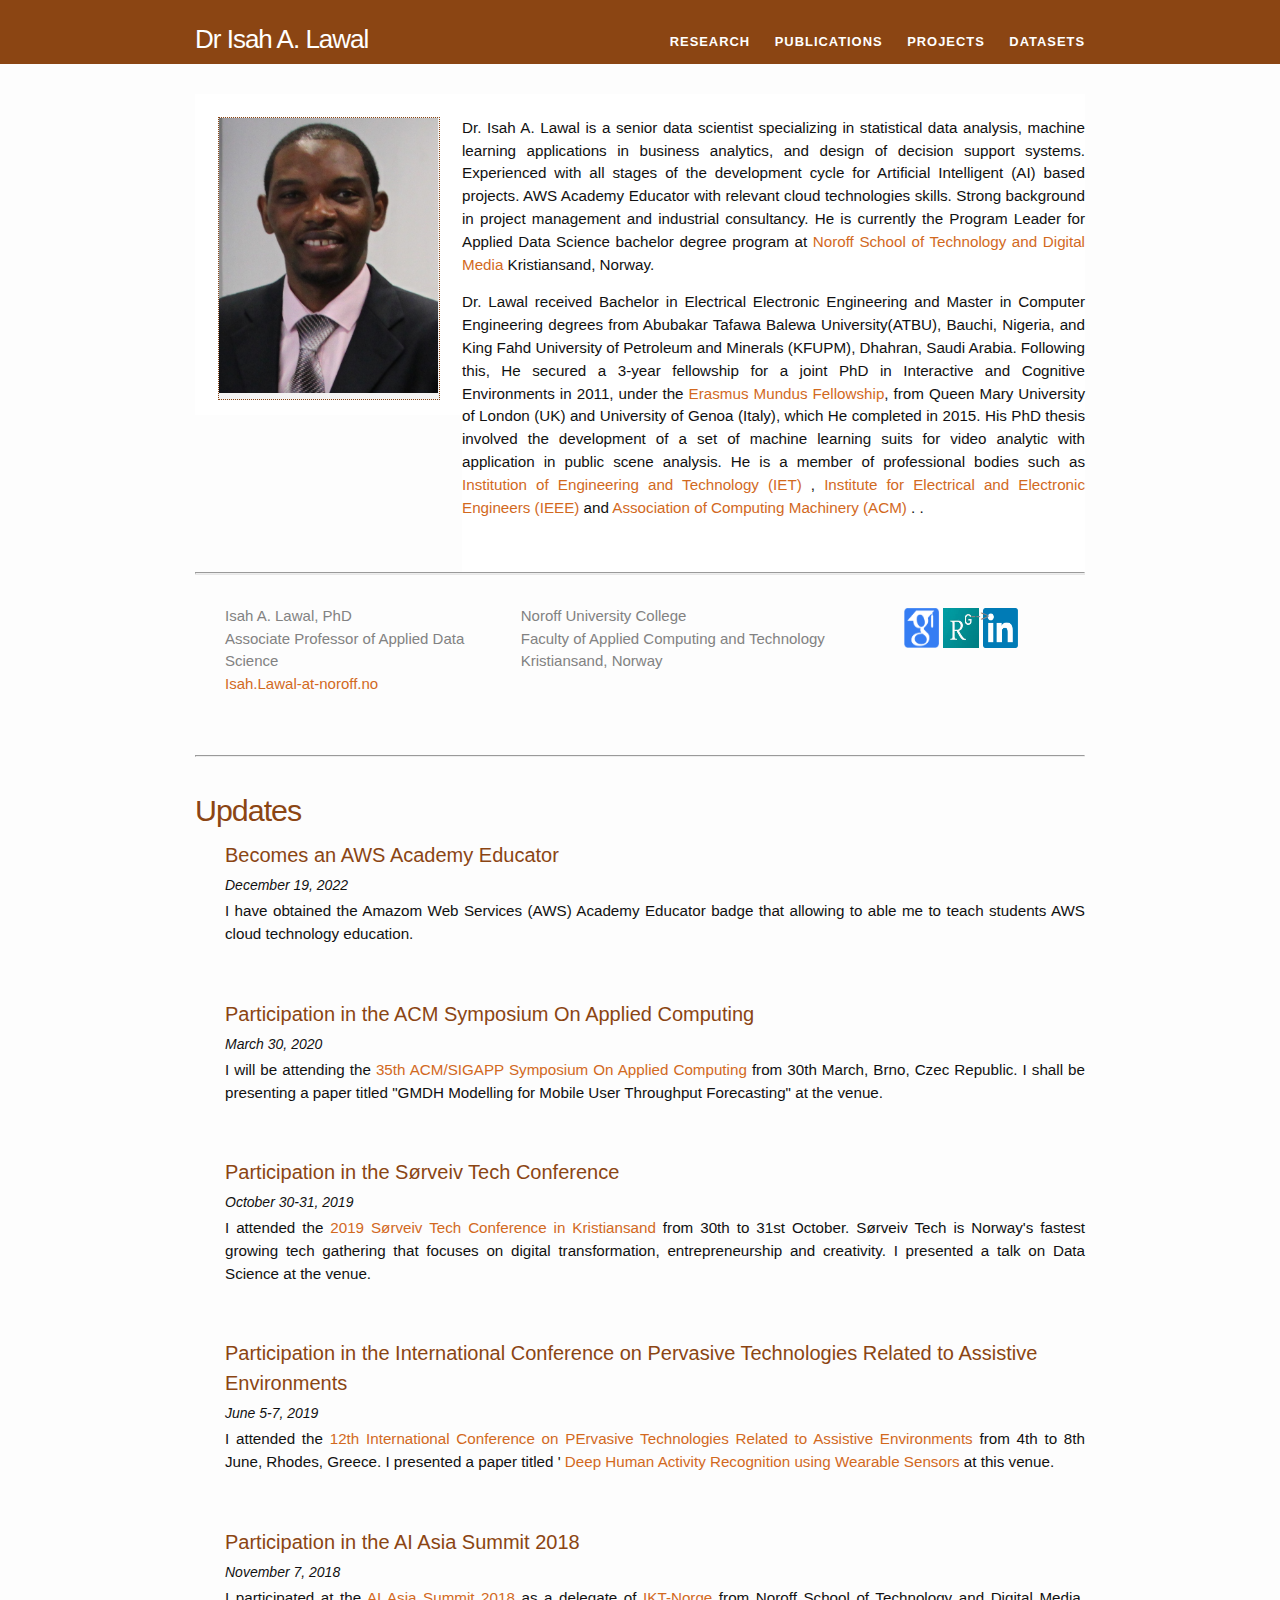
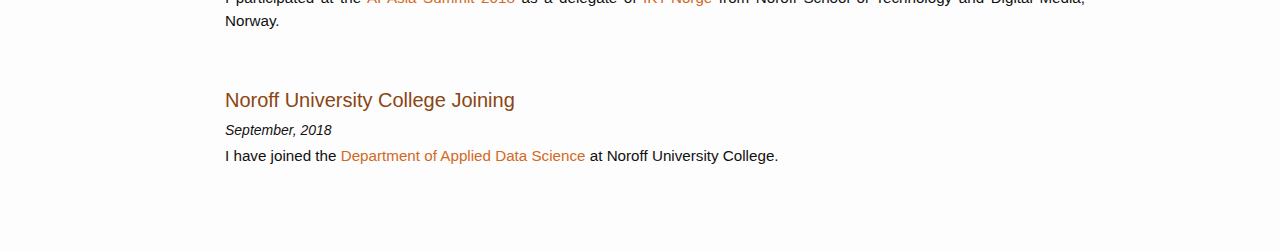
<file: index.html>
<!DOCTYPE html>
<html>

  <head>
  <meta charset="utf-8">
  <meta http-equiv="X-UA-Compatible" content="IE=edge">
  <meta name="viewport" content="width=device-width, initial-scale=1">

  <title>Naomi Freeman</title>
  <meta name="description" content="Noroff University College <br>Faculty of Applied Computing adn Technology <br> Elvegata 2A, 4608, Kristiansand, Norway
">

  <link rel="stylesheet" href="./css/main.css">
  <link rel="canonical" href="https://summerspirit.github.io/NaomiFreeman">
  <link rel="alternate" type="application/rss+xml" title="Naomi Freeman" href="https://summerspirit.github.io/NaomiFreeman/feed.xml" />
</head>


  <body>

    <header class="site-header">

  <div class="wrapper">

    <a class="site-title" href="./">Dr Isah A. Lawal</a>

    <nav class="site-nav">
      <a href="#" class="menu-icon">
        <svg viewBox="0 0 18 15">
          <path fill="#424242" d="M18,1.484c0,0.82-0.665,1.484-1.484,1.484H1.484C0.665,2.969,0,2.304,0,1.484l0,0C0,0.665,0.665,0,1.484,0 h15.031C17.335,0,18,0.665,18,1.484L18,1.484z"/>
          <path fill="#424242" d="M18,7.516C18,8.335,17.335,9,16.516,9H1.484C0.665,9,0,8.335,0,7.516l0,0c0-0.82,0.665-1.484,1.484-1.484 h15.031C17.335,6.031,18,6.696,18,7.516L18,7.516z"/>
          <path fill="#424242" d="M18,13.516C18,14.335,17.335,15,16.516,15H1.484C0.665,15,0,14.335,0,13.516l0,0 c0-0.82,0.665-1.484,1.484-1.484h15.031C17.335,12.031,18,12.696,18,13.516L18,13.516z"/>
        </svg>
      </a>

      <div class="trigger">
        <ul class="menu">


     <li><a href="./research/" class="page-link">Research</a>

    </li>


     <li><a href="./publications/" class="page-link">Publications</a>

    </li>


     <li><a href="./projects/" class="page-link">Projects</a>

    </li>


     <li><a href="./datasets/" class="page-link">Datasets</a>

    </li>

    </ul>

      </div>
    </nav>

  </div>

</header>


    <div class="page-content">
      <div class="wrapper">
         <!--
 <div class="home">

   <h1 class="page-heading">Hs</h1>

   <ul class="post-list">

       <li>
         <span class="post-meta">June 20, 2019</span>

         <h2>
           <a class="post-link" href="/blog2016/03/Hello-World">Hello World!</a>
         </h2>
       </li>

   </ul>

   <p class="rss-subscribe">subscribe <a href="/feed.xml">via RSS</a></p>

 </div>
 -->


<div class="home">
<div id="one-two">
<br>
<dl id="" class="wp-caption aligncenter" style="max-width: 220px">

<dt><a href=""><img class="" src="images/IsahALawal.jpg" alt=" " /></a></dt>

<dd> </dd>
</dl>

</div>
<div id = "two-two">
<br>
<p style= "text-align:justify">Dr. Isah A. Lawal is a senior data scientist specializing in statistical data analysis, machine
learning applications in business analytics, and design of decision 
support systems. Experienced with all stages of the development cycle 
for Artificial Intelligent (AI) based projects. AWS Academy Educator with relevant cloud technologies skills. Strong background in project management and industrial consultancy.
He is currently the Program Leader for Applied Data Science bachelor degree program at <a href="https://www.noroff.no/en/studies/university-college/applied-data-science">
Noroff School of Technology and Digital Media </a> Kristiansand, Norway. 
	
<p style= "text-align:justify">Dr. Lawal received Bachelor in Electrical Electronic Engineering and Master in
Computer Engineering degrees from Abubakar Tafawa Balewa University(ATBU), Bauchi, Nigeria, and King Fahd University of Petroleum and Minerals (KFUPM), 
Dhahran, Saudi Arabia. Following this, He secured a 3-year fellowship for a joint PhD in Interactive and Cognitive Environments in 2011, under 
the <a href="http://icephd.org">Erasmus Mundus Fellowship</a>, from Queen Mary University of London (UK) and University of Genoa (Italy), which He completed in 2015.
His PhD thesis involved the development of a set of machine learning suits for video analytic with application in public scene analysis. 
He is a member of professional bodies such as <a href=" https://www.theiet.org/"> Institution of Engineering and Technology (IET) </a>, <a href=" https://www.ieee.org/about/index.html"> Institute for Electrical and Electronic Engineers (IEEE) </a>
and <a href=" https://www.acm.org"> Association of Computing Machinery (ACM) </a>.
</a>.
</p>
<p>&nbsp;</p>

</div>
<hr>
<footer class="site-footer">

  <div class="wrapper">

    <!--<h2 class="footer-heading">Dr Isah A. Lawal</h2>-->

    <div class="footer-col-wrapper">
      <div class="footer-col  footer-col-1">
        <ul class="contact-list">
          <li>Isah A. Lawal, PhD </li>
	  <li>Associate Professor of Applied Data Science</li>
          <li><a href="mailto:Isah.Lawal-at-noroff.no">Isah.Lawal-at-noroff.no</a></li>
		
		
	 
		<!--<li>Tel: +47</a></li> -->
        </ul>
      </div>

	  <!--    <table width="223" border="0">
            <tbody><tr>
              <td width="93"><a href="https://scholar.google.com/citations?user=on03YO4AAAAJ&hl=en" title="Google scholar profile" target="_blank"><img src="./images/scholar.png" alt="Google scholar profile" width="80" height="30" border="0"></a></td>
              <td width="120"><a href="https://www.researchgate.net/profile/Isah_Lawal2" title="Research Gate profile" target="_blank"><img src="./images/ResearchGate.jpeg" alt="Research Gate profile" width="100" height="40"></a></td>
              <td width="120"><a href="https://https://www.linkedin.com/in/isah-abdullahi-lawal-4362211b/" title="LinkedIn profile" target="_blank"><img src="./images/linkedin.png" alt="LinkedIn profile" width="100" height="40"></a></td>
            </tr>
          </tbody></table>-->
            </tr>
          </tbody></table>-->

      <!-- <div class="footer-col  footer-col-2">
        <ul class="social-media-list">



        </ul>
      </div> -->
      <div class="footer-col  footer-col-2">
        <p class="text">Noroff University College <br>Faculty of Applied Computing and Technology <br>Kristiansand, Norway
</p>
      </div>

		<div class="footer-col  footer-col-3">
			<table width="120" border="0">
			    <tbody><tr>
					<td width="40"><a href="https://scholar.google.com/citations?user=on03YO4AAAAJ&hl=en" title="Google scholar profile" target="_blank"><img src="./images/scholar.png" alt="Google scholar profile" width="40" height="40" border="0"></a></td>
					<td width="40"><a href="https://www.researchgate.net/profile/Isah_Lawal2" title="Research Gate profile" target="_blank"><img src="./images/ResearchGate.jpeg" alt="Research Gate profile" width="40" height="40"></a></td>
				    <td width="40"><a href="https://www.linkedin.com/in/isah-abdullahi-lawal-4362211b" title="Linkdin profile" target="_blank"><img src="./images/linkedin.png" alt="Linkdin profile" width="40" height="40"></a></td>
				</tr></tbody>
			</table>
		 </div>
    </div>
  </div>
</footer>



<!--<div id="three-three">-->
<!--<span style="padding-left:4em">-->
 <!-- <h1 class="page-heading">Recent posts</h1>
  <ul class="post-list">

      <li>
        <span class="post-meta">June 20, 2019</span>

        <h2>
          <a class="post-link" href="/blog2016/03/Hello-World">Hello World!</a>
        </h2>
      </li>

  </ul>
-->
<!--  <p class="rss-subscribe">subscribe <a href="/feed.xml">via RSS</a></p>-->
<!--</div>-->
<!--
<table><tbody><tr><td><p>Muhammad is currently a research student in the <a href="http://www.city.ac.uk/mathematics-computer-science-engineering">School of Mathematics, Computer Science and Engineering</a> at <a href="http://www.city.ac.uk/">City University London</a>.</p>
  <br>
  <p>His current research, under the supervision of <a href="http://www.soi.city.ac.uk/~sbbh653/">Dr. Greg Slabaugh</a>, focuses on hand pose and orientation estimation on egocentric devices. He has previously been involved in research, design and implementation of different computer vision algorithms, with special emphasis on real-time execution.</p>
</td>
<td><img src="/images/white.jpg" alt="space" style="width:20px"></td>
<td><dl id="" class="wp-caption aligncenter" style="max-width: 240px">

<dt><a href=""><img class="" src="/images/ma-mugshot.png" alt=" " /></a></dt>

<dd> </dd>
</dl>
</td>
<td><img src="/images/white.jpg" alt="space" style="width:20px"></td>
</tbody></table> -->
</div>
<hr>
<p>&nbsp;</p>
<h1 class="sub-header">Updates</h1>

<ul>
<p style="font-size:20px; color: #8B4513"><b>Becomes an AWS Academy Educator </b></p>
  <p <p style="font-size:14px; line-height:0px"><em><b>December 19, 2022</b></em></p>
<p style= "text-align:justify">I have obtained the Amazom Web Services (AWS) Academy Educator badge that allowing to able me to teach students AWS cloud technology education. </a> 
<div data-iframe-width="150" data-iframe-height="270" data-share-badge-id="30f91a7f-42c9-4e66-bbe6-4e42b1aeea04" data-share-badge-host="https://www.credly.com"></div><script type="text/javascript" async src="//cdn.credly.com/assets/utilities/embed.js"></script>
<p>&nbsp;</p>
	
	
	
<p style="font-size:20px; color: #8B4513"><b>Participation in the ACM Symposium On Applied Computing</b></p>
  <p <p style="font-size:14px; line-height:0px"><em><b>March 30, 2020</b></em></p>
<p style= "text-align:justify">I will be attending the <a href="https://www.sigapp.org/sac/sac2020/" target="_blank"> 35th ACM/SIGAPP Symposium On Applied Computing</a> from  30th March, Brno, Czec Republic. I shall be presenting a paper titled "GMDH Modelling for Mobile User Throughput Forecasting" at the venue.
<p>&nbsp;</p>
	

<p style="font-size:20px; color: #8B4513"><b>Participation in the Sørveiv Tech Conference</b></p>
  <p <p style="font-size:14px; line-height:0px"><em><b>October 30-31, 2019</b></em></p>
<p style= "text-align:justify">I attended the <a href="https://sorveivtech.no/arrangementer/power-bi-for-data-science/" target="_blank"> 2019 Sørveiv Tech Conference in Kristiansand</a> from 30th to 31st October. Sørveiv Tech is Norway's fastest growing tech gathering that focuses on digital transformation, entrepreneurship and creativity. I presented a talk on Data Science at the venue.
<p>&nbsp;</p>	
	
  <p style="font-size:20px; color: #8B4513"><b>Participation in the International Conference on Pervasive Technologies Related to Assistive Environments</b></p>
  <p <p style="font-size:14px; line-height:0px"><em><b>June 5-7, 2019</b></em></p>
<p style= "text-align:justify">I attended the <a href="http://petrae.org/guide.html" target="_blank"> 12th International Conference on PErvasive Technologies Related to
Assistive Environments</a> from 4th to 8th June, Rhodes, Greece. I presented a paper titled '<a href="http://petrae.org/docs/Petra19_program.pdf" target="_blank"> Deep Human Activity Recognition using Wearable Sensors </a> at this venue.
<p>&nbsp;</p>

<p style="font-size:20px; color: #8B4513"><b>Participation in the AI Asia Summit 2018</b></p>
<p <p style="font-size:14px; line-height:0px"><em><b>November 7, 2018</b></em></p>
<p style= "text-align:justify">I participated at the <a href="https://slasscom.eventbank.com/event/10026/home.html" target="_blank"> AI Asia Summit 2018 </a> as a delegate of <a href="https://www.ikt-norge.no/english/" target="_blank"> IKT-Norge</a> from Noroff School of Technology and Digital Media, Norway.
<p>&nbsp;</p>
	
<p style="font-size:20px; color: #8B4513"><b>Noroff University College Joining</b></p>
    <p <p style="font-size:14px; line-height:0px"><em><b>September, 2018</b></em></p>
  <p style= "text-align:justify">I have joined the <a href="https://www.noroff.no/en/studies/university-college/applied-data-science" target="_blank">Department of Applied Data Science </a> at Noroff University College.
  <p>&nbsp;</p>

  
	


	
</ul>


      </div>
    </div>


  </body>

</html>
      </div>
    </div>


  </body>

</html>
</file>
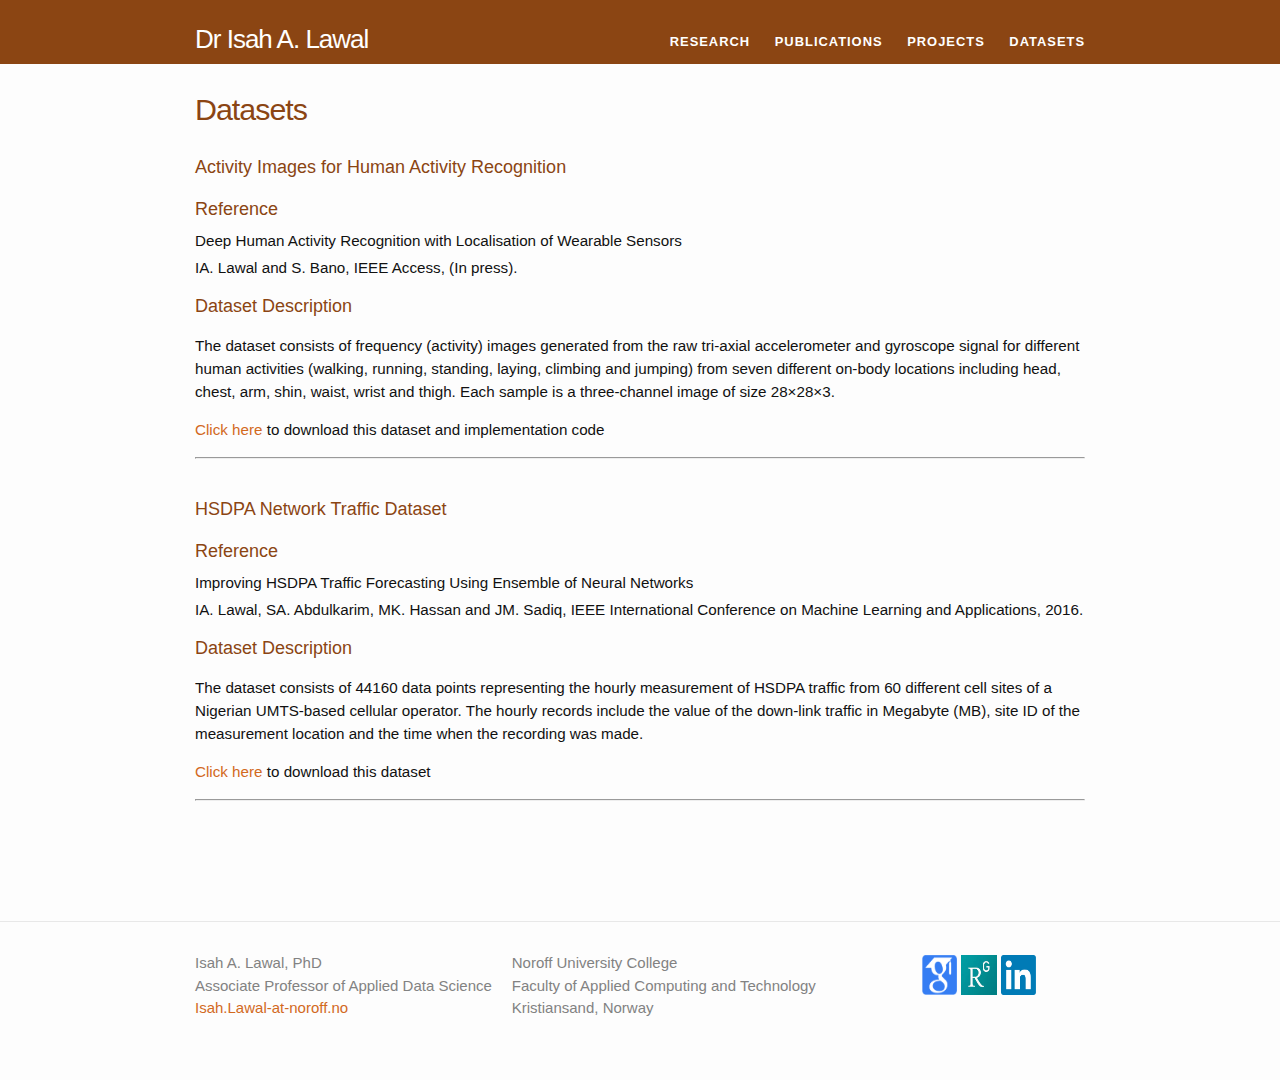
<file: datasets/index.html>
<!DOCTYPE html>
<html>

  <head>
  <meta charset="utf-8">
  <meta http-equiv="X-UA-Compatible" content="IE=edge">
  <meta name="viewport" content="width=device-width, initial-scale=1">

  <title>Datasets</title>
  <meta name="description" content="Noroff University College<br>Faculty of Applied Computing and Technology <br> Kristiansand, Norway
">

  <link rel="stylesheet" href="./css/main.css">
  <link rel="canonical" href="https://isahalawal.github.io/IsahALawal/datasets/">
  <link rel="alternate" type="application/rss+xml" title="Dr Isah A. Lawal" href="https://isahalawal.github.io/IsahALawal/feed.xml" />
</head>


  <body>

    <header class="site-header">

  <div class="wrapper">

    <a class="site-title" href="https://isahalawal.github.io/IsahALawal/">Dr Isah A. Lawal</a>

    <nav class="site-nav">
      <a href="#" class="menu-icon">
        <svg viewBox="0 0 18 15">
          <path fill="#424242" d="M18,1.484c0,0.82-0.665,1.484-1.484,1.484H1.484C0.665,2.969,0,2.304,0,1.484l0,0C0,0.665,0.665,0,1.484,0 h15.031C17.335,0,18,0.665,18,1.484L18,1.484z"/>
          <path fill="#424242" d="M18,7.516C18,8.335,17.335,9,16.516,9H1.484C0.665,9,0,8.335,0,7.516l0,0c0-0.82,0.665-1.484,1.484-1.484 h15.031C17.335,6.031,18,6.696,18,7.516L18,7.516z"/>
          <path fill="#424242" d="M18,13.516C18,14.335,17.335,15,16.516,15H1.484C0.665,15,0,14.335,0,13.516l0,0 c0-0.82,0.665-1.484,1.484-1.484h15.031C17.335,12.031,18,12.696,18,13.516L18,13.516z"/>
        </svg>
      </a>

      <div class="trigger">
        <ul class="menu">


     <li><a href="https://isahalawal.github.io/IsahALawal/research/" class="page-link">Research</a>

    </li>


     <li><a href="https://isahalawal.github.io/IsahALawal/publications/" class="page-link">Publications</a>

    </li>


     <li><a href="https://isahalawal.github.io/IsahALawal/projects/" class="page-link">Projects</a>

    </li>


     <li><a href="https://isahalawal.github.io/IsahALawal/datasets/" class="page-link">Datasets</a>

    </li>

    </ul>

      </div>
    </nav>

  </div>

</header>


    <div class="page-content">
      <div class="wrapper">
        <div class="post">

  <header class="post-header">
    <h1 class="post-title">Datasets</h1>
  </header>

  <article class="post-content">
    <!--ul>
<li>Stay tuned </li>
</ul-->
<!--p>&nbsp;</p-->
<!--p>&nbsp;</p-->
<p style="font-size:18px; color: #8B4513"><b>Activity  Images for Human Activity Recognition </p>
<p <p style="font-size:18px; color: #8B4513;">Reference</p>
<p style="LINE-HEIGHT:5px;">  Deep Human Activity Recognition with Localisation of Wearable Sensors </b></p>
<p style="LINE-HEIGHT:20px;">  IA. Lawal and S. Bano, IEEE Access, (In press).
 </p>
<p style="font-size:18px; color: #8B4513;"> <b> Dataset Description </b></p>
<p>The dataset consists of frequency (activity) images generated from the raw tri-axial accelerometer and gyroscope signal for different human activities (walking, running, standing, laying, climbing and jumping) from seven different on-body locations including head, chest, arm, shin, waist, wrist and thigh. Each sample is a three-channel image of size 28×28×3.
 </p>
<p> <a href="https://noroff-my.sharepoint.com/:f:/g/personal/isah_lawal_noroff_no/EnXYZIxZp5RDq2Qlt6zR4E0BUFJ5Yip13iPD0tG1Go9NIg?e=mUQS8D"> Click here </a> to <b>download</b> this dataset and implementation code </p>

<hr>

<p>&nbsp;</p>

<!--p>&nbsp;</p-->
<p style="font-size:18px; color: #8B4513"><b>HSDPA Network Traffic Dataset </p>
<p <p style="font-size:18px; color: #8B4513;">Reference</p>
<p style="LINE-HEIGHT:5px;">  Improving HSDPA Traffic Forecasting Using Ensemble of Neural Networks </b></p>
<p style="LINE-HEIGHT:20px;">  IA. Lawal, SA. Abdulkarim, MK. Hassan and JM. Sadiq, IEEE International Conference on Machine Learning and Applications, 2016.
 </p>
<p style="font-size:18px; color: #8B4513;"> <b> Dataset Description </b></p>
<p>The dataset consists of 44160 data points representing the hourly measurement of HSDPA traffic from 60 different cell sites of a Nigerian UMTS-based cellular operator. The hourly records include the value of the down-link traffic in Megabyte (MB), site ID of the measurement location and the time when the recording was made.
 </p>
<p> <a href="https://noroff-my.sharepoint.com/:x:/g/personal/isah_lawal_noroff_no/EQVKEdL-v1RPi0vnXm1jVwQBkKhe5ASmJpPTrhel4y7Uzw"> Click here </a> to <b>download</b> this dataset </p>

<hr>

<p>&nbsp;</p>	  
	  
	  
	  
	  
	  
	  
	  
	  

<p>&nbsp;</p>
  </article>

</div>

      </div>
    </div>

    <footer class="site-footer">

  <div class="wrapper">

    <div class="footer-col-wrapper">
      <div class="footer-col  footer-col-1">
        <ul class="contact-list">
          <li>Isah A. Lawal, PhD</li>
	  <li>Associate Professor of Applied Data Science</li>
          <li><a href="mailto:Isah.Lawal-at-noroff.no">Isah.Lawal-at-noroff.no</a></li>
        </ul>
      </div>

	  <!--    <table width="223" border="0">
            <tbody><tr>
              <td width="93"><a href="https://scholar.google.co.uk/citations?user=q4HyEK0AAAAJ&hl=en" title="Google scholar profile" target="_blank"><img src="./images/scholar.png" alt="Google scholar profile" width="80" height="30" border="0"></a></td>
              <td width="120"><a href="https://uk.linkedin.com/in/sophia-bano-54538965" title="LinkedIn profile" target="_blank"><img src="./images/linkedin.png" alt="LinkedIn profile" width="100" height="40"></a></td>
            </tr>
          </tbody></table>-->

      <!-- <div class="footer-col  footer-col-2">
        <ul class="social-media-list">



        </ul>
      </div> -->
      <div class="footer-col  footer-col-2">
        <p class="text">Noroff University College<br>Faculty of Applied Computing and Technology <br>Kristiansand, Norway
</p>
      </div>

		<div class="footer-col  footer-col-3">
			<table width="120" border="0">
			    <tbody><tr>
					<td width="40"><a href="https://scholar.google.com/citations?user=on03YO4AAAAJ&hl=en" title="Scholar profile" target="_blank"><img src="./images/scholar.png" alt="Scholar profile" width="40" height="40" border="0"></a></td>
				       <td width="40"><a href="https://www.researchgate.net/profile/Isah_Lawal2" title="Research Gate profile" target="_blank"><img src="./images/ResearchGate.jpeg" alt="Research Gate profile" width="40" height="40"></a></td>
				       <td width="40"><a href="https://www.linkedin.com/in/isah-abdullahi-lawal-4362211b" title="Linkdin profile" target="_blank"><img src="./images/linkedin.png" alt="Linkdin profile" width="40" height="40"></a></td>
				    </tr></tbody>
			</table>
		 </div>
    </div>
  </div>
</footer>


  </body>

</html>
</file>
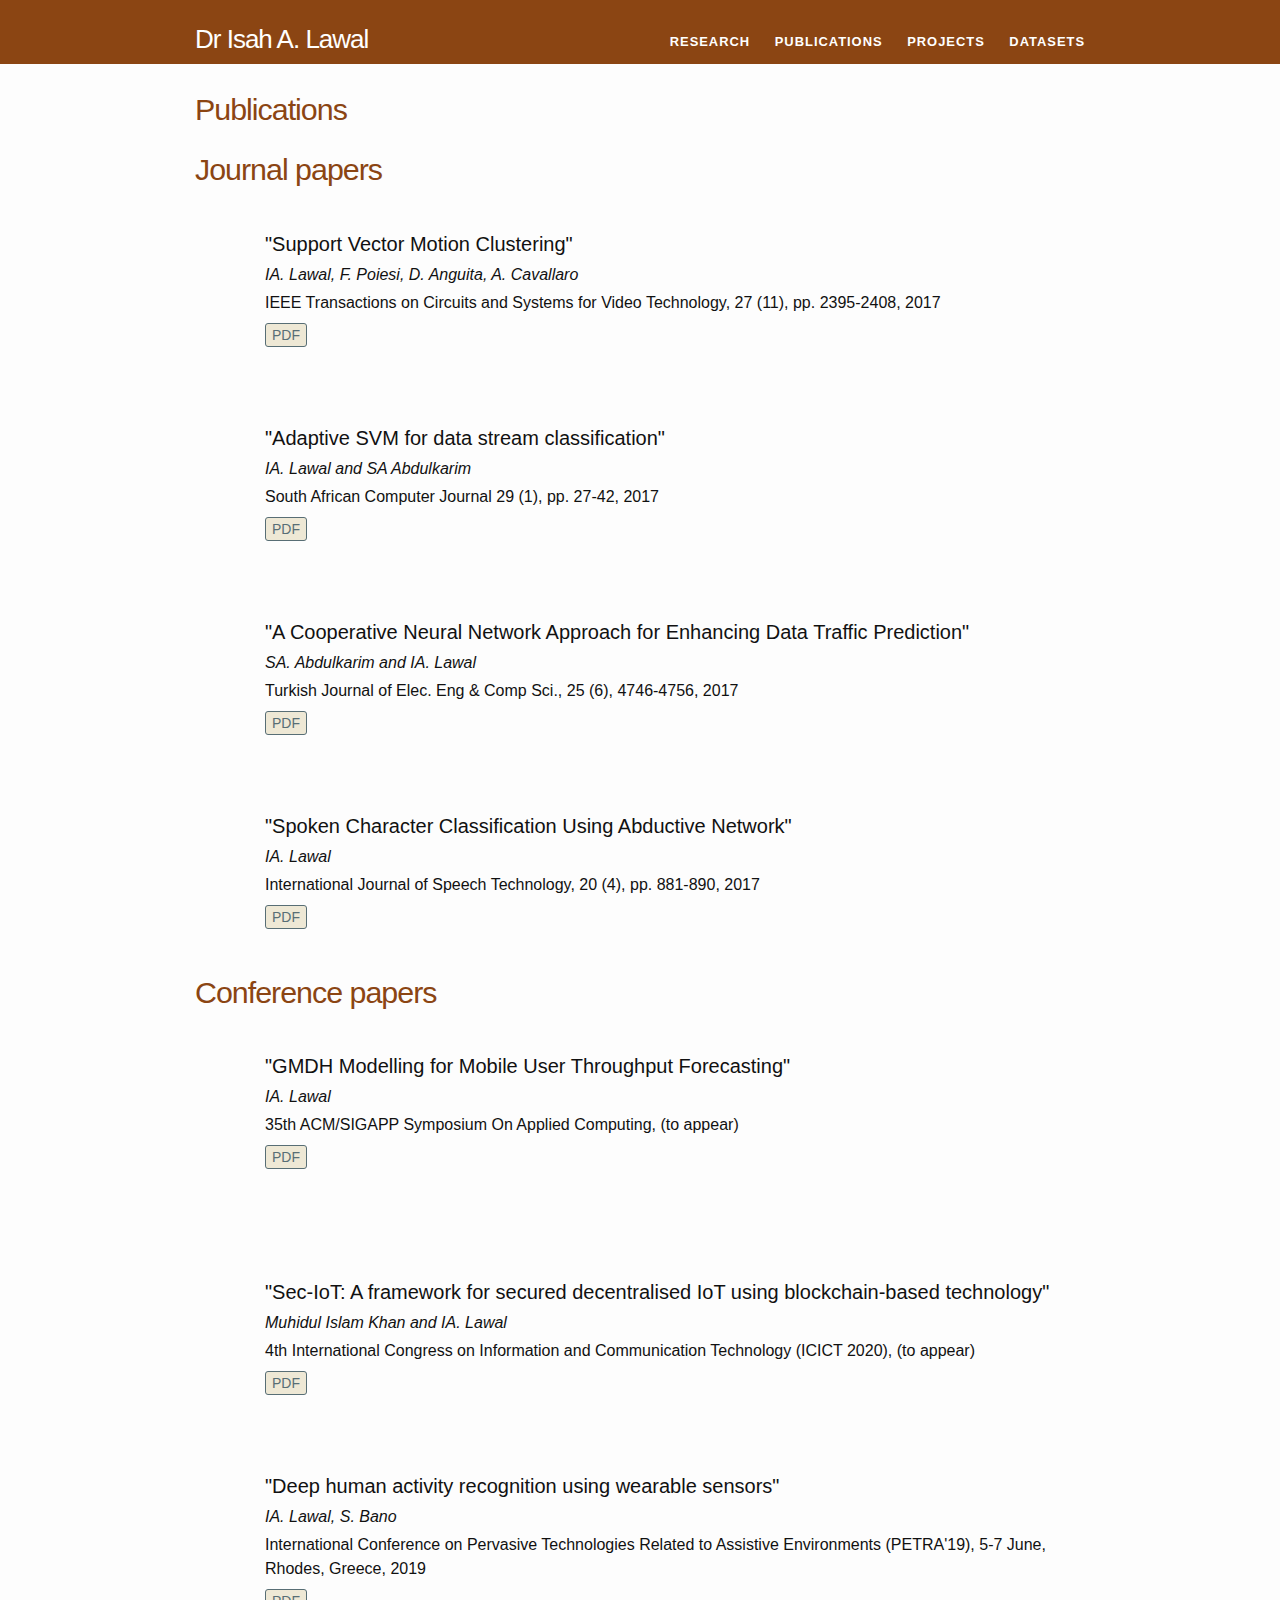
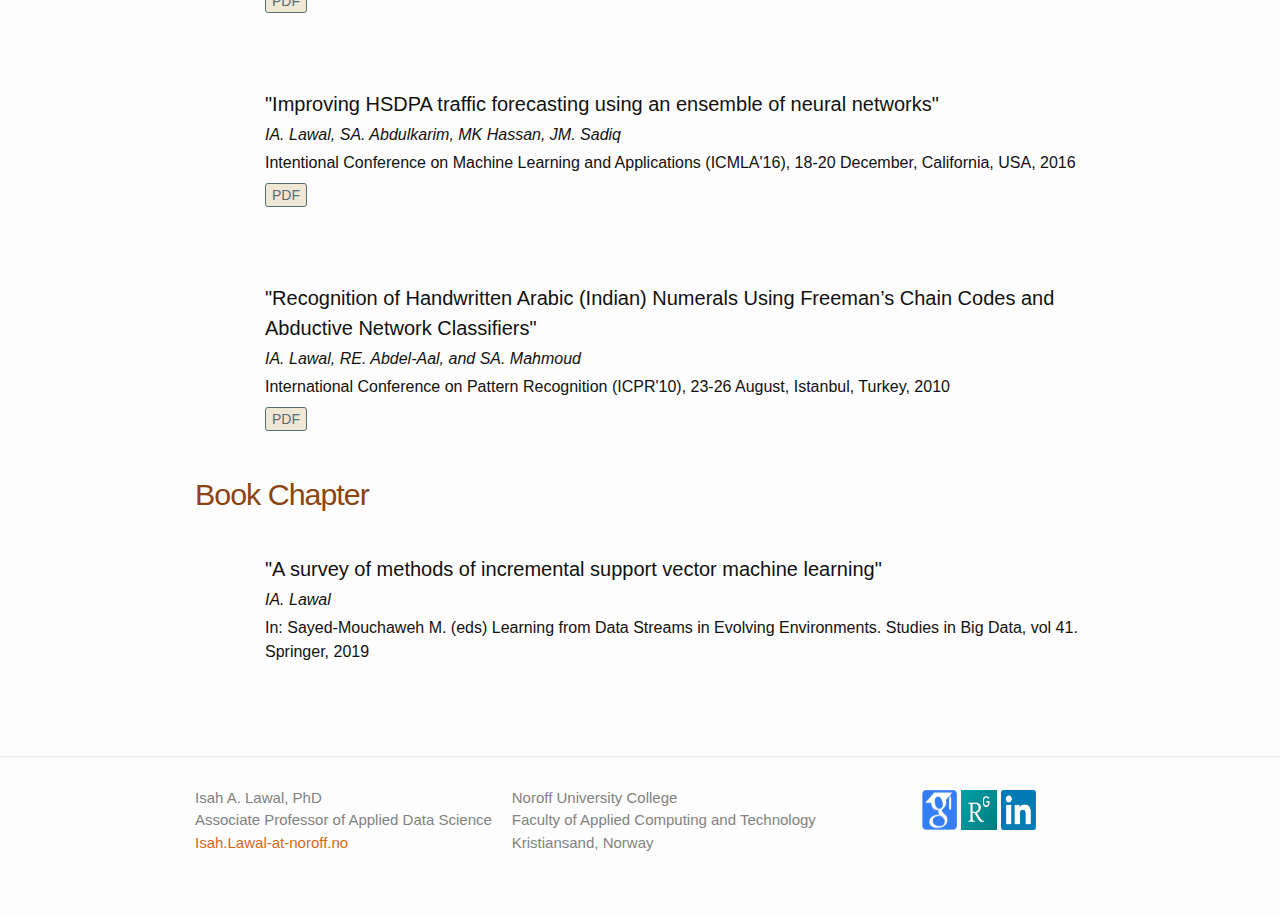
<file: publications/index.html>
<!DOCTYPE html>
<html>

  <head>
  <meta charset="utf-8">
  <meta http-equiv="X-UA-Compatible" content="IE=edge">
  <meta name="viewport" content="width=device-width, initial-scale=1">

  <title>Publications</title>
  <meta name="description" content="Noroff University College <br>Faculty of Applied Computing and Technology <br>Kristiansand, Norway

">

  <link rel="stylesheet" href="./css/main.css">
  <link rel="canonical" href="https://isahalawal.github.io/IsahALawal/publications/">
  <link rel="alternate" type="application/rss+xml" title="Dr Isah A. Lawal" href="https://isahalawal.github.io/IsahALawal/feed.xml" />
</head>


  <body>

    <header class="site-header">

  <div class="wrapper">

    <a class="site-title" href="https://isahalawal.github.io/IsahALawal">Dr Isah A. Lawal</a>

    <nav class="site-nav">
      <a href="#" class="menu-icon">
        <svg viewBox="0 0 18 15">
          <path fill="#424242" d="M18,1.484c0,0.82-0.665,1.484-1.484,1.484H1.484C0.665,2.969,0,2.304,0,1.484l0,0C0,0.665,0.665,0,1.484,0 h15.031C17.335,0,18,0.665,18,1.484L18,1.484z"/>
          <path fill="#424242" d="M18,7.516C18,8.335,17.335,9,16.516,9H1.484C0.665,9,0,8.335,0,7.516l0,0c0-0.82,0.665-1.484,1.484-1.484 h15.031C17.335,6.031,18,6.696,18,7.516L18,7.516z"/>
          <path fill="#424242" d="M18,13.516C18,14.335,17.335,15,16.516,15H1.484C0.665,15,0,14.335,0,13.516l0,0 c0-0.82,0.665-1.484,1.484-1.484h15.031C17.335,12.031,18,12.696,18,13.516L18,13.516z"/>
        </svg>
      </a>

      <div class="trigger">
        <ul class="menu">


     <li><a href="https://isahalawal.github.io/IsahALawal/research/" class="page-link">Research</a>

    </li>


     <li><a href="https://isahalawal.github.io/IsahALawal/publications/" class="page-link">Publications</a>

    </li>


     <li><a href="https://isahalawal.github.io/IsahALawal/projects/" class="page-link">Projects</a>

    </li>


     <li><a href="https://isahalawal.github.io/IsahALawal/datasets/" class="page-link">Datasets</a>

    </li>

    </ul>

      </div>
    </nav>

  </div>

</header>


    <div class="page-content">
      <div class="wrapper">
        <div class="post">

  <header class="post-header">
    <h1 class="post-title">Publications</h1>
  </header>

  <article class="post-content">
    <h1 class="sub-header">Journal papers</h1>
<section id="journals">
    <!--<h2 class="sub-header">Publications</h2>-->
    <ul class="pt-list publications-list">

      <li>
          <h3></h3>
          <ul>

              <li>
                  <h4>

                          "Support Vector Motion Clustering"

                  </h4>
                  <h5>

                          IA. Lawal, F. Poiesi, D. Anguita, A. Cavallaro

                  </h5>
                  <p class="publication">

                          IEEE Transactions on Circuits and Systems for Video Technology, 27 (11), pp. 2395-2408, 2017
                  </p>
                  <a class="button" href="./journals/TSCVT_2016.pdf" target="_blank">PDF</a>

                  <p class="publication">

                  </p>




              </li>

          </ul>
      </li>

        <li>
            <h3></h3>
            <ul>

                <li>
                    <h4>

                            "Adaptive SVM for data stream classification"

                    </h4>
                    <h5>

                            IA. Lawal and SA Abdulkarim

                    </h5>
                    <p class="publication">

                            South African Computer Journal 29 (1), pp. 27-42, 2017
                    </p>
                    <a class="button" href="./journals/SACJ_2017.pdf" target="_blank">PDF</a>

                    <p class="publication">

                    </p>

                </li>

            </ul>
        </li>

        <li>
            <h3></h3>
            <ul>

                <li>
                    <h4>

                            "A Cooperative Neural Network Approach for Enhancing Data Traffic Prediction"

                    </h4>
                    <h5>

                            SA. Abdulkarim and IA. Lawal

                    </h5>
                    <p class="publication">

                            Turkish Journal of Elec. Eng & Comp Sci., 25 (6), 4746-4756, 2017
                    </p>
                    <a class="button" href="./journals/TJEECS_2017.pdf" target="_blank">PDF</a>

                    <p class="publication">

                    </p>


                </li>

            </ul>
        </li>

	<li>
            <h3></h3>
            <ul>

                <li>
                    <h4>

                            "Spoken Character Classification Using Abductive Network"

                    </h4>
                    <h5>

                            IA. Lawal
                    </h5>
                    <p class="publication">

                            International Journal of Speech Technology, 20 (4), pp. 881-890, 2017
                    </p>
                    <a class="button" href="./journals/IJST_2017.pdf" target="_blank">PDF</a>

                    <p class="publication">

                    </p>


                </li>

            </ul>
        </li>
	</ul>
</section>

<h1 class="sub-header">Conference papers</h1>
<section id="journals">
    <!--<h2 class="sub-header">Publications</h2>-->
    <ul class="pt-list publications-list">
	    
	    
<li>
          <h3></h3>
          <ul>

              <li>
                  <h4>

                          "GMDH Modelling for Mobile User Throughput Forecasting"

                  </h4>
                  <h5>

                          IA. Lawal

                  </h5>
                  <p class="publication">

                          35th ACM/SIGAPP Symposium On Applied Computing, (to appear)

                  </p>
                  <a class="button" href="./conferences/Sac2020.pdf" target="_blank">PDF</a>
                  <p class="publication">

                  </p>

              </li>

          </ul>
      </li>   
	        
      <li>	      
	      
<li>
          <h3></h3>
          <ul>

              <li>
                  <h4>
                          "Sec-IoT: A framework for secured decentralised IoT using blockchain-based technology"
                  </h4>
                  <h5>

                          Muhidul Islam Khan and IA. Lawal

                  </h5>
                  <p class="publication">

                          4th International Congress on Information and Communication Technology (ICICT 2020), (to appear)

                  </p>
                  <a class="button" href="./conferences/Workshopp.pdf" target="_blank">PDF</a>
                  <p class="publication">

                  </p>

              </li>

          </ul>
      </li>   
	        
      <li> 
	      
          <h3></h3>
          <ul>

              <li>
                  <h4>

                          "Deep human activity recognition using wearable sensors"

                  </h4>
                  <h5>

                          IA. Lawal, S. Bano

                  </h5>
                  <p class="publication">

                          International Conference on Pervasive Technologies Related to Assistive Environments (PETRA'19), 5-7 June, Rhodes, Greece, 2019

                  </p>
                  <a class="button" href="./conferences/PETRA_2019.pdf" target="_blank">PDF</a>
                  <p class="publication">

                  </p>

              </li>

          </ul>
      </li>

      <li>
          <h3></h3>
          <ul>

              <li>
                  <h4>

                          "Improving HSDPA traffic forecasting using an ensemble of neural networks"

                  </h4>
                  <h5>

                         IA. Lawal, SA. Abdulkarim, MK Hassan, JM. Sadiq

                  </h5>
                  <p class="publication">

                          Intentional Conference on Machine Learning and Applications (ICMLA'16), 18-20 December, California, USA, 2016

                  </p>
                  <a class="button" href="./conferences/ICMLA2016.pdf" target="_blank">PDF</a>
                  <p class="publication">

                  </p>

              </li>

          </ul>
      </li>

      <li>
          <h3></h3>
          <ul>

              <li>
                  <h4>

                          "Recognition of Handwritten Arabic (Indian) Numerals Using Freeman’s Chain Codes and Abductive Network Classifiers"

                  </h4>
                  <h5>

                           IA. Lawal, RE. Abdel-Aal, and SA. Mahmoud

                  </h5>
                  <p class="publication">

                          International Conference on Pattern Recognition (ICPR'10), 23-26 August, Istanbul, Turkey, 2010

                  </p>
                  <a class="button" href="./conferences/ICPR_2010.pdf" target="_blank">PDF</a>                  
		      <p class="publication">

                  </p>

              </li>

          </ul>
      </li>

        
    </ul>
</section>

<h1 class="sub-header">Book Chapter</h1>
<section id="journals">
    <!--<h2 class="sub-header">Publications</h2>-->
    <ul class="pt-list publications-list">

        <li>
            <h3></h3>
            <ul>

                <li>
                    <h4>

                            "A survey of methods of incremental support vector machine learning"

                    </h4>
                    <h5>

                            IA. Lawal

                    </h5>
                    <p class="publication">

                            In: Sayed-Mouchaweh M. (eds) Learning from Data Streams in Evolving Environments. Studies in Big Data, vol 41. Springer, 2019

                    </p>

                </li>

            </ul>
        </li>

        
    </ul>
</section>


  </article>

</div>

      </div>
    </div>

    <footer class="site-footer">

  <div class="wrapper">

    <!--<h2 class="footer-heading">Dr Sophia Bano</h2>-->

    <div class="footer-col-wrapper">
      <div class="footer-col  footer-col-1">
        <ul class="contact-list">
          <li>Isah A. Lawal, PhD</li>
	  <li>Associate Professor of Applied Data Science</li>
          <li><a href="mailto:Isah.Lawal-at-noroff.no">Isah.Lawal-at-noroff.no</a></li>
        </ul>
      </div>

	  <!--    <table width="223" border="0">
            <tbody><tr>
              <td width="93"><a href="https://scholar.google.co.uk/citations?user=q4HyEK0AAAAJ&hl=en" title="Google scholar profile" target="_blank"><img src="./images/scholar.png" alt="Google scholar profile" width="80" height="30" border="0"></a></td>
              <td width="120"><a href="https://uk.linkedin.com/in/sophia-bano-54538965" title="LinkedIn profile" target="_blank"><img src="./images/linkedin.png" alt="LinkedIn profile" width="100" height="40"></a></td>
            </tr>
          </tbody></table>-->

      <!-- <div class="footer-col  footer-col-2">
        <ul class="social-media-list">



        </ul>
      </div> -->
      <div class="footer-col  footer-col-2">
        <p class="text">Noroff University College <br>Faculty of Applied Computing and Technology <br>Kristiansand, Norway

</p>
      </div>

		<div class="footer-col  footer-col-3">
			<table width="120" border="0">
			    <tbody><tr>
					<td width="40"><a href="https://scholar.google.com/citations?user=on03YO4AAAAJ&hl=en" title="Scholar profile" target="_blank"><img src="./images/scholar.png" alt="Scholar profile" width="40" height="40" border="0"></a></td>
				      <td width="40"><a href="https://www.researchgate.net/profile/Isah_Lawal2" title="Research Gate profile" target="_blank"><img src="./images/ResearchGate.jpeg" alt="Research Gate profile" width="40" height="40"></a></td>
                                      <td width="40"><a href="https://www.linkedin.com/in/isah-abdullahi-lawal-4362211b" title="Linkdin profile" target="_blank"><img src="./images/linkedin.png" alt="Linkdin profile" width="40" height="40"></a></td>
				</tr></tbody>
			</table>
		 </div>
    </div>
  </div>
</footer>


  </body>

</html>
</file>
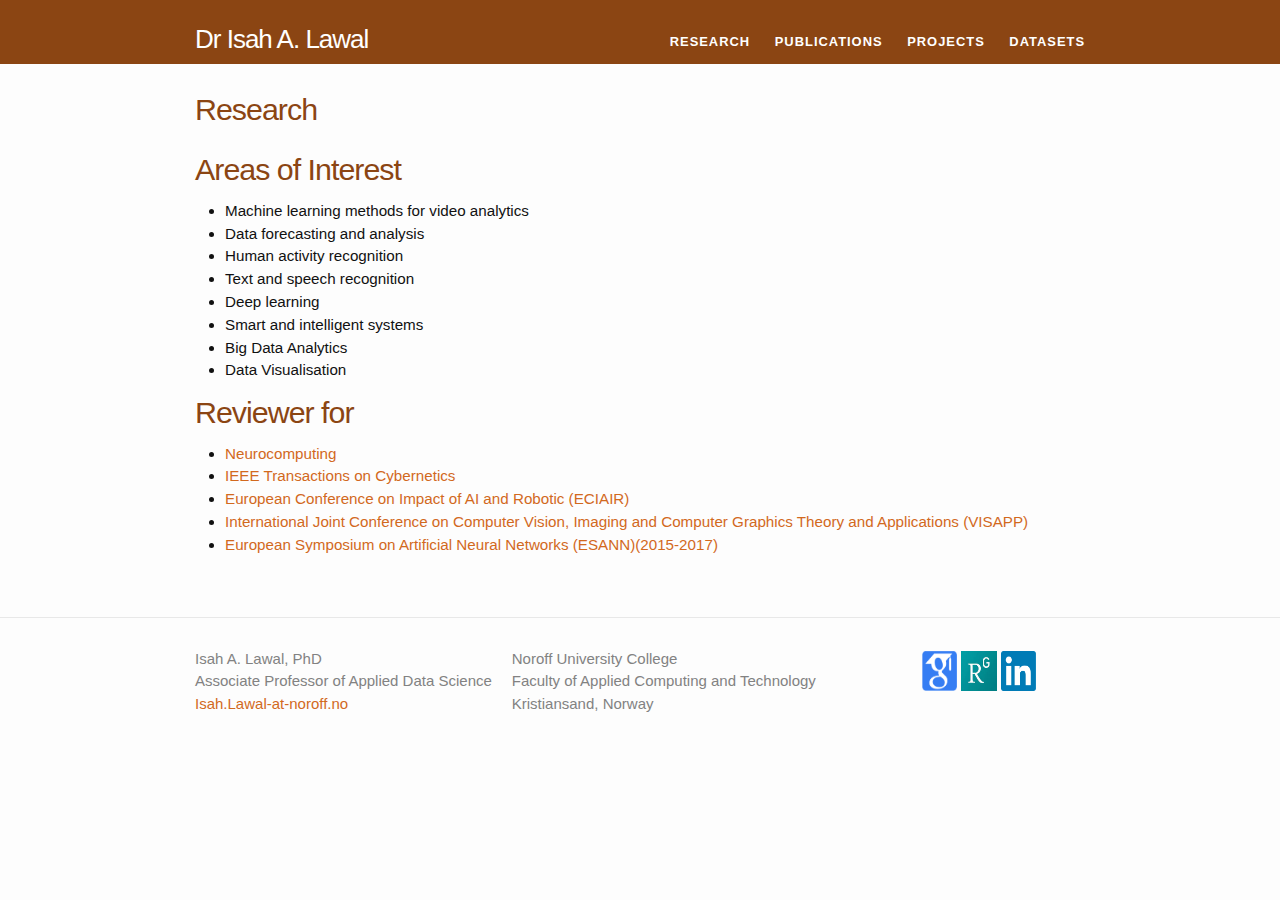
<file: research/index.html>
<!DOCTYPE html>
<html>

  <head>
  <meta charset="utf-8">
  <meta http-equiv="X-UA-Compatible" content="IE=edge">
  <meta name="viewport" content="width=device-width, initial-scale=1">

  <title>Research</title>
  <meta name="description" content="Noroff University College <br>Faculty of Applied Computing and Technology <br>Kristiansand, Norway
">

  <link rel="stylesheet" href="./css/main.css">
  <link rel="canonical" href="https://isahalawal.github.io/IsahALawal/research/">
  <link rel="alternate" type="application/rss+xml" title="Dr Isah A. Lawal" href="https://isahalawal.github.io/IsahALawal/feed.xml" />
</head>


  <body>

    <header class="site-header">

  <div class="wrapper">

    <a class="site-title" href="https://isahalawal.github.io/IsahALawal/">Dr Isah A. Lawal</a>

    <nav class="site-nav">
      <a href="#" class="menu-icon">
        <svg viewBox="0 0 18 15">
          <path fill="#424242" d="M18,1.484c0,0.82-0.665,1.484-1.484,1.484H1.484C0.665,2.969,0,2.304,0,1.484l0,0C0,0.665,0.665,0,1.484,0 h15.031C17.335,0,18,0.665,18,1.484L18,1.484z"/>
          <path fill="#424242" d="M18,7.516C18,8.335,17.335,9,16.516,9H1.484C0.665,9,0,8.335,0,7.516l0,0c0-0.82,0.665-1.484,1.484-1.484 h15.031C17.335,6.031,18,6.696,18,7.516L18,7.516z"/>
          <path fill="#424242" d="M18,13.516C18,14.335,17.335,15,16.516,15H1.484C0.665,15,0,14.335,0,13.516l0,0 c0-0.82,0.665-1.484,1.484-1.484h15.031C17.335,12.031,18,12.696,18,13.516L18,13.516z"/>
        </svg>
      </a>

      <div class="trigger">
        <ul class="menu">


     <li><a href="https://isahalawal.github.io/IsahALawal/research/" class="page-link">Research</a>

    </li>


     <li><a href="https://isahalawal.github.io/IsahALawal/publications/" class="page-link">Publications</a>

    </li>


     <li><a href="https://isahalawal.github.io/IsahALawal/projects/" class="page-link">Projects</a>

    </li>


     <li><a href="https://isahalawal.github.io/IsahALawal/datasets/" class="page-link">Datasets</a>

    </li>

    </ul>

      </div>
    </nav>

  </div>

</header>


    <div class="page-content">
      <div class="wrapper">
        <div class="post">

  <header class="post-header">
    <h1 class="post-title">Research</h1>
  </header>

  <article class="post-content">
    <h1>Areas of Interest</h1>
<ul>
<li>Machine learning methods for video analytics </li>
<li>Data forecasting and analysis </li>
<li>Human activity recognition</li>
<li>Text and speech recognition </li>
<li>Deep learning </li>
<li>Smart and intelligent systems </li>
<li>Big Data Analytics </li>
<li>Data Visualisation </li>
</ul>

<h1>Reviewer for</h1>
<ul>
<li><a href="https://www.journals.elsevier.com/neurocomputing" target="_blank"> Neurocomputing</a></li>
<li><a href="https://ieeexplore.ieee.org/xpl/RecentIssue.jsp?punumber=6221036" target="_blank"> IEEE Transactions on Cybernetics</a></li>
<li><a href="https://www.academic-conferences.org/conferences/eciair/" target="_blank"> European Conference on Impact of AI and Robotic (ECIAIR)</a></li>
<li><a href="http://www.visapp.visigrapp.org/" target="_blank"> International Joint Conference on Computer Vision, Imaging and Computer Graphics Theory and Applications (VISAPP)</a></li>
<li><a href="https://www.elen.ucl.ac.be/esann/" target="_blank"> European Symposium on Artificial Neural Networks (ESANN)(2015-2017)</a></li>
</ul>

<!--h1>Demos</h1>
<li>To be added soon</li-->

	  

  </article>

</div>

      </div>
    </div>

    <footer class="site-footer">

  <div class="wrapper">

    <div class="footer-col-wrapper">
      <div class="footer-col  footer-col-1">
        <ul class="contact-list">
          <li>Isah A. Lawal, PhD</li>
	  <li>Associate Professor of Applied Data Science</li>
          <li><a href="mailto:Isah.Lawal-at-noroff.no">Isah.Lawal-at-noroff.no</a></li>
        </ul>
      </div>
	     <!--    <table width="223" border="0">
            <tbody><tr>
              <td width="93"><a href="https://scholar.google.co.uk/citations?user=q4HyEK0AAAAJ&hl=en" title="Google scholar profile" target="_blank"><img src="./images/scholar.png" alt="Google scholar profile" width="80" height="30" border="0"></a></td>
              <td width="120"><a href="https://uk.linkedin.com/in/sophia-bano-54538965" title="LinkedIn profile" target="_blank"><img src="./images/linkedin.png" alt="LinkedIn profile" width="100" height="40"></a></td>
            </tr>
          </tbody></table>-->

      <!-- <div class="footer-col  footer-col-2">
        <ul class="social-media-list">
        </ul>     
      </div> -->
      <div class="footer-col  footer-col-2">
        <p class="text">Noroff University College<br>Faculty of Applied Computing and Technology <br>Kristiansand, Norway

</p>
      </div>

		<div class="footer-col  footer-col-3">
			<table width="120" border="0">
			    <tbody><tr>
					<td width="40"><a href="https://scholar.google.com/citations?user=on03YO4AAAAJ&hl=en" title="Scholar profile" target="_blank"><img src="./images/scholar.png" alt="Scholar profile" width="40" height="40" border="0"></a></td>
				      <td width="40"><a href="https://www.researchgate.net/profile/Isah_Lawal2" title="Research Gate profile" target="_blank"><img src="./images/ResearchGate.jpeg" alt="Research Gate profile" width="40" height="40"></a></td>
                                     <td width="40"><a href="https://www.linkedin.com/in/isah-abdullahi-lawal-4362211b" title="Linkdin profile" target="_blank"><img src="./images/linkedin.png" alt="Linkdin profile" width="40" height="40"></a></td>
				</tr></tbody>
			</table>
		 </div>
    </div>
  </div>
</footer>


  </body>

</html>
</file>
<file: css/main.css>
/**
 * Site header
 */
.site-header {
  border-top: 0px solid #424242;
  border-bottom: 4px solid #8B4513;
  min-height: 56px;
  background: #8B4513;
  position: relative; }

.site-title {
  font-size: 26px;
  /* 		margin-top: 15px;
      line-height: 40px; */
  letter-spacing: -1px;
  margin-bottom: 0;
  float: left;
  font-weight: 500;
  font-family: 'Titillium Web', sans-serif;
  color: #ffffff; }
  .site-title, .site-title:visited {
    color: #ffffff; }
  .site-title, .site-title:hover {
    text-decoration: none; }

.site-header .wrapper {
  padding-top: 20px;
  position: relative; }

.site-nav ul li a {
  color: #fff; }

.site-nav ul {
  text-align: right;
  float: right;
  padding-top: 9px;
  font-size: 85%;
  letter-spacing: 1px;
  line-height: 1em;
  font-weight: 600;
  margin: 0;
  padding: 0;
  list-style-type: none;
  text-transform: uppercase;
  font-family: 'Titillium Web', sans-serif; }

.site-nav .menu > li {
  border-bottom: 3px solid transparent;
  display: inline-block;
  height: 23px;
  line-height: normal;
  margin: 12px 0 0 20px;
  padding: 0 0 2px 0;
  position: relative;
  vertical-align: top; }

.site-nav a {
  display: block;
  color: #ffffff; }

/* Sub Menu */
.site-nav .sub-menu a {
  display: block;
  font-weight: normal;
  height: auto;
  letter-spacing: 0;
  line-height: 1.2em;
  padding: 4px 10px;
  color: #522d80; }

.site-nav .sub-menu a:hover {
  color: #8B4513; }

.site-nav .sub-menu {
  background: #ffffff;
  border-color: #8B4513;
  min-width: 265px;
  z-index: 2147483647; }

.site-nav .sub-menu li.current-menu-item > a {
  border-left-color: #8B4513;
  border-right-color: #8B4513;
  border-right: 0px; }

.sub-menu {
  border: 3px solid transparent;
  border-top: 0;
  /* bg and border colors set in header */
  box-shadow: 0 2px 2px rgba(0, 0, 0, 0.4);
  -moz-box-shadow: 0 2px 2px rgba(0, 0, 0, 0.4);
  -webkit-box-shadow: 0 2px 2px rgba(0, 0, 0, 0.4);
  display: none;
  right: -10px;
  padding: 4px 0 3px 0;
  position: absolute;
  text-align: left;
  text-transform: none;
  top: 28px;
  min-width: 265px;
  z-index: 999;
  font-family: Helvetica, Arial, Verdana, sans-serif; }

.sub-menu li {
  border-bottom: 0;
  display: block;
  height: auto;
  margin: 3px 0;
  padding: 0;
  text-align: left; }

.site-nav li:hover > .sub-menu {
  display: block; }

.site-nav h1 {
  position: absolute;
  left: -999em; }

.site-nav {
  float: right;
  line-height: 40px; }
  .site-nav .menu-icon {
    display: none; }
  .site-nav .page-link {
    color: #ffffff;
    background: #8B4513;
    line-height: 1.5; }
    .site-nav .page-link:not(:first-child) {
      margin-left: 20px; }
  @media screen and (max-width: 600px) {
    .site-nav {
      position: absolute;
      top: 9px;
      right: 30px;
      background-color: #fdfdfd;
      border: 1px solid #e8e8e8;
      border-radius: 5px;
      text-align: right; }
      .site-nav .menu-icon {
        display: block;
        float: right;
        width: 36px;
        height: 26px;
        line-height: 0;
        padding-top: 10px;
        text-align: center; }
        .site-nav .menu-icon > svg {
          width: 18px;
          height: 15px; }
          .site-nav .menu-icon > svg path {
            fill: #424242; }
      .site-nav .trigger {
        clear: both;
        display: none; }
      .site-nav:hover .trigger {
        display: block;
        padding-bottom: 5px; }
      .site-nav .page-link {
        display: block;
        padding: 5px 10px; } }

@media only screen and (max-width: 600px) {
  .site-nav h1 {
    border-bottom: 3px solid transparent;
    cursor: pointer;
    display: none;
    /* Standard. IE8+, Saf, FF3+ */
    height: 23px;
    left: auto;
    margin-top: 10px;
    position: static;
    white-space: nowrap; }

  .site-nav .menu {
    border: 3px solid transparent;
    border-top: 0;
    /* bg and border colors set in header */
    -moz-box-shadow: 0px 2px 2px rgba(0, 0, 0, 0.8);
    -webkit-box-shadow: 0px 2px 2px rgba(0, 0, 0, 0.8);
    box-shadow: 0px 2px 2px rgba(0, 0, 0, 0.8);
    /* Hide until activated */
    display: block;
    left: -3px;
    min-width: 215px;
    /*		margin-top: 36px; */
    padding: 4px 0;
    position: relative;
    right: -3px;
    z-index: 999; }

  .site-nav .menu.open {
    display: block; }

  .site-nav .menu li {
    display: block;
    margin: 0;
    color: #522d80; }

  .site-nav ul.menu a {
    background: #fff;
    color: #522d80; }

  .site-nav a,
  .site-nav li.current-menu-item > a {
    padding: 4px 10px; }

  .site-nav .menu > li {
    height: auto;
    text-align: left; }

  .site-nav .sub-menu {
    border: 0;
    -moz-box-shadow: none;
    /* FF3.5+ */
    -webkit-box-shadow: none;
    /* Saf3+, Chrome */
    box-shadow: none;
    /* Standard. Opera 10.5, IE9 */
    display: block;
    font-family: 'Titillium Web', Helvetica, Arial, Verdana, sans-serif;
    position: relative;
    min-width: 215px;
    max-width: 215px;
    top: auto;
    text-transform: uppercase;
    right: auto;
    width: auto; }

  .site-nav .sub-menu {
    padding-left: 16px; }

  .site-nav .sub-menu li.current-menu-item > a {
    border: 0; } }
/**
 * Reset some basic elements
 */
body, h1, h2, h3, h4, h5, h6,
p, blockquote, pre, hr,
dl, dd, ol, ul, figure {
  margin: 0;
  padding: 0; }

/**
 * Basic styling
 */
body {
  font-family: "Open Sans", Helvetica, Arial, sans-serif;
  font-size: 0.95em;
  line-height: 1.5;
  font-weight: 300;
  color: #111;
  background-color: #fdfdfd;
  -webkit-text-size-adjust: 100%; }

/**
 * Set `margin-bottom` to maintain vertical rhythm
 */
h1, h2, h3, h4, h5, h6,
p, blockquote, pre,
ul, ol, dl, figure,
.highlight {
  margin-bottom: 15px; }

/**
 * Images
 */
img {
  max-width: 100%;
  vertical-align: middle; }

/**
 * Figures
 */
figure > img {
  display: block; }

figcaption {
  font-size: 0.83125em; }

/**
 * Lists
 */
ul, ol {
  margin-left: 30px; }

li > ul,
li > ol {
  margin-bottom: 0; }

/**
 * Headings
 */
h1, h2, h3, h4, h5, h6 {
  font-weight: 200; }

/**
 * Links
 */
a {
  color: #D2691E;
  /**  $brand-color; */
  text-decoration: none; }
  a:visited {
    /*    color: darken($brand-color, 15%); */ }
  a:hover {
    color: #111;
    text-decoration: underline; }

/* .post-content a, .home a {
	font-weight: 500;
} */
/**
 * Blockquotes
 */
blockquote {
  color: #828282;
  border-left: 4px solid #e8e8e8;
  padding-left: 15px;
  font-size: 18px;
  letter-spacing: -1px;
  font-style: italic; }
  blockquote > :last-child {
    margin-bottom: 0; }

/**
 * Code formatting
 */
pre,
code {
  font-size: 14px;
  border: 1px solid #e8e8e8;
  border-radius: 3px;
  background-color: #eef; }

code {
  padding: 1px 5px; }

pre {
  padding: 8px 12px;
  overflow-x: scroll; }
  pre > code {
    border: 0;
    padding-right: 0;
    padding-left: 0; }

/**
 * Wrapper
 */
.wrapper {
  max-width: -webkit-calc(950px - (30px * 2));
  max-width: calc(950px - (30px * 2));
  margin-right: auto;
  margin-left: auto;
  padding-right: 30px;
  padding-left: 30px; }
  @media screen and (max-width: 950px) {
    .wrapper {
      max-width: -webkit-calc(950px - (30px));
      max-width: calc(950px - (30px));
      padding-right: 15px;
      padding-left: 15px; } }

/**
 * Clearfix
 */
.wrapper:after, .footer-col-wrapper:after {
  content: "";
  display: table;
  clear: both; }

/**
 * Icons
 */
.icon > svg {
  display: inline-block;
  width: 16px;
  height: 16px;
  vertical-align: middle; }
  .icon > svg path {
    fill: #828282; }

a.tosu {
  color: #b00000;
  background: #f5f5f5;
  text-decoration: none;
  padding: 2px;
  font-weight: 600;
  font-family: 'Capita', Georgia, serif; }

/* .site-nav {
    float: right;
    line-height: 40px;
		margin-top: 15px;

    .menu-icon {
        display: none;
    }

    .page-link {
        color: #ffffff;
    background: #f66733;
        line-height: $base-line-height;

        // Gaps between nav items, but not on the first one
        &:not(:first-child) {
            margin-left: 20px;
        }
    }



    @include media-query($on-palm) {
        position: absolute;
        top: 9px;
        right: 30px;
        background-color: $background-color;
        border: 1px solid $grey-color-light;
        border-radius: 5px;
        text-align: right;

        .menu-icon {
            display: block;
            float: right;
            width: 36px;
            height: 26px;
            line-height: 0;
            padding-top: 10px;
            text-align: center;

            > svg {
                width: 18px;
                height: 15px;

                path {
                    fill: $grey-color-dark;
                }
            }
        }

        .trigger {
            clear: both;
            display: none;
        }

        &:hover .trigger {
            display: block;
            padding-bottom: 5px;
        }

        .page-link {
            display: block;
            padding: 5px 10px;
        }
    }
}
*/
/**
 * Site footer
 */
.site-footer {
  border-top: 1px solid #e8e8e8;
  padding: 30px 0; }

.footer-heading {
  font-size: 18px;
  margin-bottom: 15px; }

.contact-list,
.social-media-list {
  list-style: none;
  margin-left: 0; }

.footer-col-wrapper {
  font-size: 15px;
  color: #828282;
  margin-left: -15px; }

.footer-col {
  float: left;
  margin-bottom: 15px;
  padding-left: 15px; }

.footer-col-1 {
  width: -webkit-calc(35% - (30px / 2));
  width: calc(35% - (30px / 2)); }

.footer-col-2 {
  width: -webkit-calc(45% - (30px / 2));
  width: calc(45% - (30px / 2)); }

.footer-col-3 {
  width: -webkit-calc(10% - (30px / 2));
  width: calc(10% - (30px / 2)); }

@media screen and (max-width: 950px) {
  .footer-col-1,
  .footer-col-2 {
    width: -webkit-calc(50% - (30px / 2));
    width: calc(50% - (30px / 2)); }

  .footer-col-3 {
    width: -webkit-calc(100% - (30px / 2));
    width: calc(100% - (30px / 2)); } }
@media screen and (max-width: 600px) {
  .footer-col {
    float: none;
    width: -webkit-calc(100% - (30px / 2));
    width: calc(100% - (30px / 2)); } }
/** 
 * divide page into a number of columns idea from:
 * http://stackoverflow.com/questions/18724662/divide-website-into-vertical-columns-and-give-separate-colours-to-each
 */
#container-three {
  width: 100%; }

#one-three {
  width: 40%;
  float: left;
  background-color: white; }

#two-three {
  width: 30%;
  float: left;
  background-color: white; }

#three-three {
  width: 30%;
  float: left;
  background-color: white; }

/** another one for 2/2 div **/
#container-two {
  width: 100%; }

#one-two {
  width: 30%;
  float: left;
  background-color: white; }

#two-two {
  width: 70%;
  float: left;
  background-color: white; }

/**
 * Page content
 */
.page-content {
  padding: 30px 0; }

.page-heading {
  font-size: 20px; }

.post-list {
  margin-left: 0;
  list-style: none; }
  .post-list > li {
    margin-bottom: 30px; }

.post-meta {
  font-size: 0.83125em;
  color: #828282; }

.post-link {
  display: block;
  font-size: 24px; }

/**
 * Posts
 */
.post-header {
  margin-bottom: 30px; }

h1 {
  /*    font-size: 42px; */
  letter-spacing: -1px;
  line-height: 1;
  font-family: 'Titillium Web', sans-serif;
  color: #8B4513;
  /*522d80;*/ }
  @media screen and (max-width: 950px) {
    h1 {
      /*        font-size: 36px; */ } }

.post-content {
  margin-bottom: 30px; }
  .post-content h2 {
    font-family: 'Titillium Web', sans-serif;
    font-weight: 500;
    /*        font-size: 32px; */ }
    @media screen and (max-width: 950px) {
      .post-content h2 {
        /*            font-size: 28px; */ } }
  .post-content h3 {
    font-style: italic;
    /*        font-size: 26px; */ }
    @media screen and (max-width: 950px) {
      .post-content h3 {
        /*            font-size: 22px; */ } }
  .post-content h4 {
    /*       font-size: 20px; */ }
    @media screen and (max-width: 950px) {
      .post-content h4 {
        /*            font-size: 18px; */ } }

.footnotes ol li {
  list-style-type: decimal; }

.footnotes ol {
  font-size: .85em;
  color: #666666; }

html {
  overflow-y: scroll; }

ul.listing {
  list-style-type: none;
  margin-left: 0px; }

ul.listing li.listing-seperator {
  padding-top: 15px;
  font-weight: bold;
  font-family: 'Titillium Web', sans-serif;
  font-size: 1.17em; }

ul.listing li.listing-item time {
  color: #333;
  font-weight: 500;
  text-transform: uppercase;
  padding-right: 10px; }

ul.listing li.listing-item a {
  color: #8B4513;
  font-weight: 400;
  font-family: 'Titillium Web', sans-serif; }

/******************
 * Publications Page
 *****************/
ul.pt-list {
  list-style: none;
  padding-left: 0px;
  margin: 0 auto; }

ul.pt-list > li {
  list-style: none;
  padding: 8px 0px;
  margin: 16px auto; }

ul.pt-list > li h3 {
  font-size: 20px;
  margin: 4px 0;
  color: #303030; }

ul.pt-list > li > ul {
  list-style: none;
  padding: 0 0 0 40px; }

ul.pt-list > li > ul > li {
  border-top: 1px solid #bbb;
  margin-bottom: 24px;
  padding-top: 12px; }

ul.pt-list > li > ul > li:first-child {
  border-top: 0; }

ul.pt-list > li > ul > li h4 {
  font-size: 20px;
  margin: 4px 0; }

ul.pt-list > li > ul > li h5 {
  font-size: 16px;
  font-style: italic;
  margin: 4px 0; }

ul.pt-list > li > ul > li p {
  font-size: 16px;
  text-align: left;
  margin-bottom: 8px; }

ul.pt-list li .button {
  color: #586e75;
  display: inline-block;
  background: #eee8d5;
  border-radius: 3px;
  border: 1px solid #586e75;
  padding: 4px 6px;
  font-size: 14px;
  line-height: 14px;
  text-shadow: none; }

ul.pt-list li .button:hover {
  color: #eee8d5;
  border-color: #002b36;
  background: #268bd2; }

ul.talk-list > li > ul > li {
  margin-bottom: 16px; }

/**
 * Syntax highlighting styles
 */
.highlight {
  background: #fff; }
  .highlight .c {
    color: #998;
    font-style: italic; }
  .highlight .err {
    color: #a61717;
    background-color: #e3d2d2; }
  .highlight .k {
    font-weight: bold; }
  .highlight .o {
    font-weight: bold; }
  .highlight .cm {
    color: #998;
    font-style: italic; }
  .highlight .cp {
    color: #999;
    font-weight: bold; }
  .highlight .c1 {
    color: #998;
    font-style: italic; }
  .highlight .cs {
    color: #999;
    font-weight: bold;
    font-style: italic; }
  .highlight .gd {
    color: #000;
    background-color: #fdd; }
  .highlight .gd .x {
    color: #000;
    background-color: #faa; }
  .highlight .ge {
    font-style: italic; }
  .highlight .gr {
    color: #a00; }
  .highlight .gh {
    color: #999; }
  .highlight .gi {
    color: #000;
    background-color: #dfd; }
  .highlight .gi .x {
    color: #000;
    background-color: #afa; }
  .highlight .go {
    color: #888; }
  .highlight .gp {
    color: #555; }
  .highlight .gs {
    font-weight: bold; }
  .highlight .gu {
    color: #aaa; }
  .highlight .gt {
    color: #a00; }
  .highlight .kc {
    font-weight: bold; }
  .highlight .kd {
    font-weight: bold; }
  .highlight .kp {
    font-weight: bold; }
  .highlight .kr {
    font-weight: bold; }
  .highlight .kt {
    color: #458;
    font-weight: bold; }
  .highlight .m {
    color: #099; }
  .highlight .s {
    color: #d14; }
  .highlight .na {
    color: #008080; }
  .highlight .nb {
    color: #0086B3; }
  .highlight .nc {
    color: #458;
    font-weight: bold; }
  .highlight .no {
    color: #008080; }
  .highlight .ni {
    color: #800080; }
  .highlight .ne {
    color: #900;
    font-weight: bold; }
  .highlight .nf {
    color: #900;
    font-weight: bold; }
  .highlight .nn {
    color: #555; }
  .highlight .nt {
    color: #000080; }
  .highlight .nv {
    color: #008080; }
  .highlight .ow {
    font-weight: bold; }
  .highlight .w {
    color: #bbb; }
  .highlight .mf {
    color: #099; }
  .highlight .mh {
    color: #099; }
  .highlight .mi {
    color: #099; }
  .highlight .mo {
    color: #099; }
  .highlight .sb {
    color: #d14; }
  .highlight .sc {
    color: #d14; }
  .highlight .sd {
    color: #d14; }
  .highlight .s2 {
    color: #d14; }
  .highlight .se {
    color: #d14; }
  .highlight .sh {
    color: #d14; }
  .highlight .si {
    color: #d14; }
  .highlight .sx {
    color: #d14; }
  .highlight .sr {
    color: #009926; }
  .highlight .s1 {
    color: #d14; }
  .highlight .ss {
    color: #990073; }
  .highlight .bp {
    color: #999; }
  .highlight .vc {
    color: #008080; }
  .highlight .vg {
    color: #008080; }
  .highlight .vi {
    color: #008080; }
  .highlight .il {
    color: #099; }

.wp-caption {
  background-color: #f3f3f3;
  text-align: center;
  border: 1px dotted #8B4513;
  font-size: 0.90em;
  overflow: hidden;
  position: relative; }

.wp-caption dd {
  color: #000000;
  background-color: #f3f3f3;
  font-size: .9em;
  padding: 2px 8px 3px 8px;
  margin: 1px 0 0 0; }

.wp-caption dt {
  margin: 0; }

.wp-caption img {
  display: block;
  margin: 0;
  padding: 0;
  border: 0; }

.alignleft,
.alignright {
  margin-top: 4px; }

.alignleft {
  float: left;
  margin-right: 20px;
  margin-bottom: 15px; }

.alignright {
  float: right;
  margin-left: 20px;
  margin-bottom: 15px; }

.aligncenter {
  display: block;
  margin-left: auto;
  margin-right: auto; }
</file>
<file: datasets/css/main.css>
/**
 * Site header
 */
.site-header {
  border-top: 0px solid #424242;
  border-bottom: 4px solid #8B4513;
  min-height: 56px;
  background: #8B4513;
  position: relative; }

.site-title {
  font-size: 26px;
  /* 		margin-top: 15px;
      line-height: 40px; */
  letter-spacing: -1px;
  margin-bottom: 0;
  float: left;
  font-weight: 500;
  font-family: 'Titillium Web', sans-serif;
  color: #ffffff; }
  .site-title, .site-title:visited {
    color: #ffffff; }
  .site-title, .site-title:hover {
    text-decoration: none; }

.site-header .wrapper {
  padding-top: 20px;
  position: relative; }

.site-nav ul li a {
  color: #fff; }

.site-nav ul {
  text-align: right;
  float: right;
  padding-top: 9px;
  font-size: 85%;
  letter-spacing: 1px;
  line-height: 1em;
  font-weight: 600;
  margin: 0;
  padding: 0;
  list-style-type: none;
  text-transform: uppercase;
  font-family: 'Titillium Web', sans-serif; }

.site-nav .menu > li {
  border-bottom: 3px solid transparent;
  display: inline-block;
  height: 23px;
  line-height: normal;
  margin: 12px 0 0 20px;
  padding: 0 0 2px 0;
  position: relative;
  vertical-align: top; }

.site-nav a {
  display: block;
  color: #ffffff; }

/* Sub Menu */
.site-nav .sub-menu a {
  display: block;
  font-weight: normal;
  height: auto;
  letter-spacing: 0;
  line-height: 1.2em;
  padding: 4px 10px;
  color: #522d80; }

.site-nav .sub-menu a:hover {
  color: #8B4513; }

.site-nav .sub-menu {
  background: #ffffff;
  border-color: #8B4513;
  min-width: 265px;
  z-index: 2147483647; }

.site-nav .sub-menu li.current-menu-item > a {
  border-left-color: #8B4513;
  border-right-color: #8B4513;
  border-right: 0px; }

.sub-menu {
  border: 3px solid transparent;
  border-top: 0;
  /* bg and border colors set in header */
  box-shadow: 0 2px 2px rgba(0, 0, 0, 0.4);
  -moz-box-shadow: 0 2px 2px rgba(0, 0, 0, 0.4);
  -webkit-box-shadow: 0 2px 2px rgba(0, 0, 0, 0.4);
  display: none;
  right: -10px;
  padding: 4px 0 3px 0;
  position: absolute;
  text-align: left;
  text-transform: none;
  top: 28px;
  min-width: 265px;
  z-index: 999;
  font-family: Helvetica, Arial, Verdana, sans-serif; }

.sub-menu li {
  border-bottom: 0;
  display: block;
  height: auto;
  margin: 3px 0;
  padding: 0;
  text-align: left; }

.site-nav li:hover > .sub-menu {
  display: block; }

.site-nav h1 {
  position: absolute;
  left: -999em; }

.site-nav {
  float: right;
  line-height: 40px; }
  .site-nav .menu-icon {
    display: none; }
  .site-nav .page-link {
    color: #ffffff;
    background: #8B4513;
    line-height: 1.5; }
    .site-nav .page-link:not(:first-child) {
      margin-left: 20px; }
  @media screen and (max-width: 600px) {
    .site-nav {
      position: absolute;
      top: 9px;
      right: 30px;
      background-color: #fdfdfd;
      border: 1px solid #e8e8e8;
      border-radius: 5px;
      text-align: right; }
      .site-nav .menu-icon {
        display: block;
        float: right;
        width: 36px;
        height: 26px;
        line-height: 0;
        padding-top: 10px;
        text-align: center; }
        .site-nav .menu-icon > svg {
          width: 18px;
          height: 15px; }
          .site-nav .menu-icon > svg path {
            fill: #424242; }
      .site-nav .trigger {
        clear: both;
        display: none; }
      .site-nav:hover .trigger {
        display: block;
        padding-bottom: 5px; }
      .site-nav .page-link {
        display: block;
        padding: 5px 10px; } }

@media only screen and (max-width: 600px) {
  .site-nav h1 {
    border-bottom: 3px solid transparent;
    cursor: pointer;
    display: none;
    /* Standard. IE8+, Saf, FF3+ */
    height: 23px;
    left: auto;
    margin-top: 10px;
    position: static;
    white-space: nowrap; }

  .site-nav .menu {
    border: 3px solid transparent;
    border-top: 0;
    /* bg and border colors set in header */
    -moz-box-shadow: 0px 2px 2px rgba(0, 0, 0, 0.8);
    -webkit-box-shadow: 0px 2px 2px rgba(0, 0, 0, 0.8);
    box-shadow: 0px 2px 2px rgba(0, 0, 0, 0.8);
    /* Hide until activated */
    display: block;
    left: -3px;
    min-width: 215px;
    /*		margin-top: 36px; */
    padding: 4px 0;
    position: relative;
    right: -3px;
    z-index: 999; }

  .site-nav .menu.open {
    display: block; }

  .site-nav .menu li {
    display: block;
    margin: 0;
    color: #522d80; }

  .site-nav ul.menu a {
    background: #fff;
    color: #522d80; }

  .site-nav a,
  .site-nav li.current-menu-item > a {
    padding: 4px 10px; }

  .site-nav .menu > li {
    height: auto;
    text-align: left; }

  .site-nav .sub-menu {
    border: 0;
    -moz-box-shadow: none;
    /* FF3.5+ */
    -webkit-box-shadow: none;
    /* Saf3+, Chrome */
    box-shadow: none;
    /* Standard. Opera 10.5, IE9 */
    display: block;
    font-family: 'Titillium Web', Helvetica, Arial, Verdana, sans-serif;
    position: relative;
    min-width: 215px;
    max-width: 215px;
    top: auto;
    text-transform: uppercase;
    right: auto;
    width: auto; }

  .site-nav .sub-menu {
    padding-left: 16px; }

  .site-nav .sub-menu li.current-menu-item > a {
    border: 0; } }
/**
 * Reset some basic elements
 */
body, h1, h2, h3, h4, h5, h6,
p, blockquote, pre, hr,
dl, dd, ol, ul, figure {
  margin: 0;
  padding: 0; }

/**
 * Basic styling
 */
body {
  font-family: "Open Sans", Helvetica, Arial, sans-serif;
  font-size: 0.95em;
  line-height: 1.5;
  font-weight: 300;
  color: #111;
  background-color: #fdfdfd;
  -webkit-text-size-adjust: 100%; }

/**
 * Set `margin-bottom` to maintain vertical rhythm
 */
h1, h2, h3, h4, h5, h6,
p, blockquote, pre,
ul, ol, dl, figure,
.highlight {
  margin-bottom: 15px; }

/**
 * Images
 */
img {
  max-width: 100%;
  vertical-align: middle; }

/**
 * Figures
 */
figure > img {
  display: block; }

figcaption {
  font-size: 0.83125em; }

/**
 * Lists
 */
ul, ol {
  margin-left: 30px; }

li > ul,
li > ol {
  margin-bottom: 0; }

/**
 * Headings
 */
h1, h2, h3, h4, h5, h6 {
  font-weight: 200; }

/**
 * Links
 */
a {
  color: #D2691E;
  /**  $brand-color; */
  text-decoration: none; }
  a:visited {
    /*    color: darken($brand-color, 15%); */ }
  a:hover {
    color: #111;
    text-decoration: underline; }

/* .post-content a, .home a {
	font-weight: 500;
} */
/**
 * Blockquotes
 */
blockquote {
  color: #828282;
  border-left: 4px solid #e8e8e8;
  padding-left: 15px;
  font-size: 18px;
  letter-spacing: -1px;
  font-style: italic; }
  blockquote > :last-child {
    margin-bottom: 0; }

/**
 * Code formatting
 */
pre,
code {
  font-size: 14px;
  border: 1px solid #e8e8e8;
  border-radius: 3px;
  background-color: #eef; }

code {
  padding: 1px 5px; }

pre {
  padding: 8px 12px;
  overflow-x: scroll; }
  pre > code {
    border: 0;
    padding-right: 0;
    padding-left: 0; }

/**
 * Wrapper
 */
.wrapper {
  max-width: -webkit-calc(950px - (30px * 2));
  max-width: calc(950px - (30px * 2));
  margin-right: auto;
  margin-left: auto;
  padding-right: 30px;
  padding-left: 30px; }
  @media screen and (max-width: 950px) {
    .wrapper {
      max-width: -webkit-calc(950px - (30px));
      max-width: calc(950px - (30px));
      padding-right: 15px;
      padding-left: 15px; } }

/**
 * Clearfix
 */
.wrapper:after, .footer-col-wrapper:after {
  content: "";
  display: table;
  clear: both; }

/**
 * Icons
 */
.icon > svg {
  display: inline-block;
  width: 16px;
  height: 16px;
  vertical-align: middle; }
  .icon > svg path {
    fill: #828282; }

a.tosu {
  color: #b00000;
  background: #f5f5f5;
  text-decoration: none;
  padding: 2px;
  font-weight: 600;
  font-family: 'Capita', Georgia, serif; }

/* .site-nav {
    float: right;
    line-height: 40px;
		margin-top: 15px;

    .menu-icon {
        display: none;
    }

    .page-link {
        color: #ffffff;
    background: #f66733;
        line-height: $base-line-height;

        // Gaps between nav items, but not on the first one
        &:not(:first-child) {
            margin-left: 20px;
        }
    }



    @include media-query($on-palm) {
        position: absolute;
        top: 9px;
        right: 30px;
        background-color: $background-color;
        border: 1px solid $grey-color-light;
        border-radius: 5px;
        text-align: right;

        .menu-icon {
            display: block;
            float: right;
            width: 36px;
            height: 26px;
            line-height: 0;
            padding-top: 10px;
            text-align: center;

            > svg {
                width: 18px;
                height: 15px;

                path {
                    fill: $grey-color-dark;
                }
            }
        }

        .trigger {
            clear: both;
            display: none;
        }

        &:hover .trigger {
            display: block;
            padding-bottom: 5px;
        }

        .page-link {
            display: block;
            padding: 5px 10px;
        }
    }
}
*/
/**
 * Site footer
 */
.site-footer {
  border-top: 1px solid #e8e8e8;
  padding: 30px 0; }

.footer-heading {
  font-size: 18px;
  margin-bottom: 15px; }

.contact-list,
.social-media-list {
  list-style: none;
  margin-left: 0; }

.footer-col-wrapper {
  font-size: 15px;
  color: #828282;
  margin-left: -15px; }

.footer-col {
  float: left;
  margin-bottom: 15px;
  padding-left: 15px; }

.footer-col-1 {
  width: -webkit-calc(35% - (30px / 2));
  width: calc(35% - (30px / 2)); }

.footer-col-2 {
  width: -webkit-calc(45% - (30px / 2));
  width: calc(45% - (30px / 2)); }

.footer-col-3 {
  width: -webkit-calc(10% - (30px / 2));
  width: calc(10% - (30px / 2)); }

@media screen and (max-width: 950px) {
  .footer-col-1,
  .footer-col-2 {
    width: -webkit-calc(50% - (30px / 2));
    width: calc(50% - (30px / 2)); }

  .footer-col-3 {
    width: -webkit-calc(100% - (30px / 2));
    width: calc(100% - (30px / 2)); } }
@media screen and (max-width: 600px) {
  .footer-col {
    float: none;
    width: -webkit-calc(100% - (30px / 2));
    width: calc(100% - (30px / 2)); } }
/** 
 * divide page into a number of columns idea from:
 * http://stackoverflow.com/questions/18724662/divide-website-into-vertical-columns-and-give-separate-colours-to-each
 */
#container-three {
  width: 100%; }

#one-three {
  width: 40%;
  float: left;
  background-color: white; }

#two-three {
  width: 30%;
  float: left;
  background-color: white; }

#three-three {
  width: 30%;
  float: left;
  background-color: white; }

/** another one for 2/2 div **/
#container-two {
  width: 100%; }

#one-two {
  width: 30%;
  float: left;
  background-color: white; }

#two-two {
  width: 70%;
  float: left;
  background-color: white; }

/**
 * Page content
 */
.page-content {
  padding: 30px 0; }

.page-heading {
  font-size: 20px; }

.post-list {
  margin-left: 0;
  list-style: none; }
  .post-list > li {
    margin-bottom: 30px; }

.post-meta {
  font-size: 0.83125em;
  color: #828282; }

.post-link {
  display: block;
  font-size: 24px; }

/**
 * Posts
 */
.post-header {
  margin-bottom: 30px; }

h1 {
  /*    font-size: 42px; */
  letter-spacing: -1px;
  line-height: 1;
  font-family: 'Titillium Web', sans-serif;
  color: #8B4513;
  /*522d80;*/ }
  @media screen and (max-width: 950px) {
    h1 {
      /*        font-size: 36px; */ } }

.post-content {
  margin-bottom: 30px; }
  .post-content h2 {
    font-family: 'Titillium Web', sans-serif;
    font-weight: 500;
    /*        font-size: 32px; */ }
    @media screen and (max-width: 950px) {
      .post-content h2 {
        /*            font-size: 28px; */ } }
  .post-content h3 {
    font-style: italic;
    /*        font-size: 26px; */ }
    @media screen and (max-width: 950px) {
      .post-content h3 {
        /*            font-size: 22px; */ } }
  .post-content h4 {
    /*       font-size: 20px; */ }
    @media screen and (max-width: 950px) {
      .post-content h4 {
        /*            font-size: 18px; */ } }

.footnotes ol li {
  list-style-type: decimal; }

.footnotes ol {
  font-size: .85em;
  color: #666666; }

html {
  overflow-y: scroll; }

ul.listing {
  list-style-type: none;
  margin-left: 0px; }

ul.listing li.listing-seperator {
  padding-top: 15px;
  font-weight: bold;
  font-family: 'Titillium Web', sans-serif;
  font-size: 1.17em; }

ul.listing li.listing-item time {
  color: #333;
  font-weight: 500;
  text-transform: uppercase;
  padding-right: 10px; }

ul.listing li.listing-item a {
  color: #8B4513;
  font-weight: 400;
  font-family: 'Titillium Web', sans-serif; }

/******************
 * Publications Page
 *****************/
ul.pt-list {
  list-style: none;
  padding-left: 0px;
  margin: 0 auto; }

ul.pt-list > li {
  list-style: none;
  padding: 8px 0px;
  margin: 16px auto; }

ul.pt-list > li h3 {
  font-size: 20px;
  margin: 4px 0;
  color: #303030; }

ul.pt-list > li > ul {
  list-style: none;
  padding: 0 0 0 40px; }

ul.pt-list > li > ul > li {
  border-top: 1px solid #bbb;
  margin-bottom: 24px;
  padding-top: 12px; }

ul.pt-list > li > ul > li:first-child {
  border-top: 0; }

ul.pt-list > li > ul > li h4 {
  font-size: 20px;
  margin: 4px 0; }

ul.pt-list > li > ul > li h5 {
  font-size: 16px;
  font-style: italic;
  margin: 4px 0; }

ul.pt-list > li > ul > li p {
  font-size: 16px;
  text-align: left;
  margin-bottom: 8px; }

ul.pt-list li .button {
  color: #586e75;
  display: inline-block;
  background: #eee8d5;
  border-radius: 3px;
  border: 1px solid #586e75;
  padding: 4px 6px;
  font-size: 14px;
  line-height: 14px;
  text-shadow: none; }

ul.pt-list li .button:hover {
  color: #eee8d5;
  border-color: #002b36;
  background: #268bd2; }

ul.talk-list > li > ul > li {
  margin-bottom: 16px; }

/**
 * Syntax highlighting styles
 */
.highlight {
  background: #fff; }
  .highlight .c {
    color: #998;
    font-style: italic; }
  .highlight .err {
    color: #a61717;
    background-color: #e3d2d2; }
  .highlight .k {
    font-weight: bold; }
  .highlight .o {
    font-weight: bold; }
  .highlight .cm {
    color: #998;
    font-style: italic; }
  .highlight .cp {
    color: #999;
    font-weight: bold; }
  .highlight .c1 {
    color: #998;
    font-style: italic; }
  .highlight .cs {
    color: #999;
    font-weight: bold;
    font-style: italic; }
  .highlight .gd {
    color: #000;
    background-color: #fdd; }
  .highlight .gd .x {
    color: #000;
    background-color: #faa; }
  .highlight .ge {
    font-style: italic; }
  .highlight .gr {
    color: #a00; }
  .highlight .gh {
    color: #999; }
  .highlight .gi {
    color: #000;
    background-color: #dfd; }
  .highlight .gi .x {
    color: #000;
    background-color: #afa; }
  .highlight .go {
    color: #888; }
  .highlight .gp {
    color: #555; }
  .highlight .gs {
    font-weight: bold; }
  .highlight .gu {
    color: #aaa; }
  .highlight .gt {
    color: #a00; }
  .highlight .kc {
    font-weight: bold; }
  .highlight .kd {
    font-weight: bold; }
  .highlight .kp {
    font-weight: bold; }
  .highlight .kr {
    font-weight: bold; }
  .highlight .kt {
    color: #458;
    font-weight: bold; }
  .highlight .m {
    color: #099; }
  .highlight .s {
    color: #d14; }
  .highlight .na {
    color: #008080; }
  .highlight .nb {
    color: #0086B3; }
  .highlight .nc {
    color: #458;
    font-weight: bold; }
  .highlight .no {
    color: #008080; }
  .highlight .ni {
    color: #800080; }
  .highlight .ne {
    color: #900;
    font-weight: bold; }
  .highlight .nf {
    color: #900;
    font-weight: bold; }
  .highlight .nn {
    color: #555; }
  .highlight .nt {
    color: #000080; }
  .highlight .nv {
    color: #008080; }
  .highlight .ow {
    font-weight: bold; }
  .highlight .w {
    color: #bbb; }
  .highlight .mf {
    color: #099; }
  .highlight .mh {
    color: #099; }
  .highlight .mi {
    color: #099; }
  .highlight .mo {
    color: #099; }
  .highlight .sb {
    color: #d14; }
  .highlight .sc {
    color: #d14; }
  .highlight .sd {
    color: #d14; }
  .highlight .s2 {
    color: #d14; }
  .highlight .se {
    color: #d14; }
  .highlight .sh {
    color: #d14; }
  .highlight .si {
    color: #d14; }
  .highlight .sx {
    color: #d14; }
  .highlight .sr {
    color: #009926; }
  .highlight .s1 {
    color: #d14; }
  .highlight .ss {
    color: #990073; }
  .highlight .bp {
    color: #999; }
  .highlight .vc {
    color: #008080; }
  .highlight .vg {
    color: #008080; }
  .highlight .vi {
    color: #008080; }
  .highlight .il {
    color: #099; }

.wp-caption {
  background-color: #f3f3f3;
  text-align: center;
  border: 1px dotted #8B4513;
  font-size: 0.90em;
  overflow: hidden;
  position: relative; }

.wp-caption dd {
  color: #000000;
  background-color: #f3f3f3;
  font-size: .9em;
  padding: 2px 8px 3px 8px;
  margin: 1px 0 0 0; }

.wp-caption dt {
  margin: 0; }

.wp-caption img {
  display: block;
  margin: 0;
  padding: 0;
  border: 0; }

.alignleft,
.alignright {
  margin-top: 4px; }

.alignleft {
  float: left;
  margin-right: 20px;
  margin-bottom: 15px; }

.alignright {
  float: right;
  margin-left: 20px;
  margin-bottom: 15px; }

.aligncenter {
  display: block;
  margin-left: auto;
  margin-right: auto; }
</file>
<file: publications/css/main.css>
/**
 * Site header
 */
.site-header {
  border-top: 0px solid #424242;
  border-bottom: 4px solid #8B4513;
  min-height: 56px;
  background: #8B4513;
  position: relative; }

.site-title {
  font-size: 26px;
  /* 		margin-top: 15px;
      line-height: 40px; */
  letter-spacing: -1px;
  margin-bottom: 0;
  float: left;
  font-weight: 500;
  font-family: 'Titillium Web', sans-serif;
  color: #ffffff; }
  .site-title, .site-title:visited {
    color: #ffffff; }
  .site-title, .site-title:hover {
    text-decoration: none; }

.site-header .wrapper {
  padding-top: 20px;
  position: relative; }

.site-nav ul li a {
  color: #fff; }

.site-nav ul {
  text-align: right;
  float: right;
  padding-top: 9px;
  font-size: 85%;
  letter-spacing: 1px;
  line-height: 1em;
  font-weight: 600;
  margin: 0;
  padding: 0;
  list-style-type: none;
  text-transform: uppercase;
  font-family: 'Titillium Web', sans-serif; }

.site-nav .menu > li {
  border-bottom: 3px solid transparent;
  display: inline-block;
  height: 23px;
  line-height: normal;
  margin: 12px 0 0 20px;
  padding: 0 0 2px 0;
  position: relative;
  vertical-align: top; }

.site-nav a {
  display: block;
  color: #ffffff; }

/* Sub Menu */
.site-nav .sub-menu a {
  display: block;
  font-weight: normal;
  height: auto;
  letter-spacing: 0;
  line-height: 1.2em;
  padding: 4px 10px;
  color: #522d80; }

.site-nav .sub-menu a:hover {
  color: #8B4513; }

.site-nav .sub-menu {
  background: #ffffff;
  border-color: #8B4513;
  min-width: 265px;
  z-index: 2147483647; }

.site-nav .sub-menu li.current-menu-item > a {
  border-left-color: #8B4513;
  border-right-color: #8B4513;
  border-right: 0px; }

.sub-menu {
  border: 3px solid transparent;
  border-top: 0;
  /* bg and border colors set in header */
  box-shadow: 0 2px 2px rgba(0, 0, 0, 0.4);
  -moz-box-shadow: 0 2px 2px rgba(0, 0, 0, 0.4);
  -webkit-box-shadow: 0 2px 2px rgba(0, 0, 0, 0.4);
  display: none;
  right: -10px;
  padding: 4px 0 3px 0;
  position: absolute;
  text-align: left;
  text-transform: none;
  top: 28px;
  min-width: 265px;
  z-index: 999;
  font-family: Helvetica, Arial, Verdana, sans-serif; }

.sub-menu li {
  border-bottom: 0;
  display: block;
  height: auto;
  margin: 3px 0;
  padding: 0;
  text-align: left; }

.site-nav li:hover > .sub-menu {
  display: block; }

.site-nav h1 {
  position: absolute;
  left: -999em; }

.site-nav {
  float: right;
  line-height: 40px; }
  .site-nav .menu-icon {
    display: none; }
  .site-nav .page-link {
    color: #ffffff;
    background: #8B4513;
    line-height: 1.5; }
    .site-nav .page-link:not(:first-child) {
      margin-left: 20px; }
  @media screen and (max-width: 600px) {
    .site-nav {
      position: absolute;
      top: 9px;
      right: 30px;
      background-color: #fdfdfd;
      border: 1px solid #e8e8e8;
      border-radius: 5px;
      text-align: right; }
      .site-nav .menu-icon {
        display: block;
        float: right;
        width: 36px;
        height: 26px;
        line-height: 0;
        padding-top: 10px;
        text-align: center; }
        .site-nav .menu-icon > svg {
          width: 18px;
          height: 15px; }
          .site-nav .menu-icon > svg path {
            fill: #424242; }
      .site-nav .trigger {
        clear: both;
        display: none; }
      .site-nav:hover .trigger {
        display: block;
        padding-bottom: 5px; }
      .site-nav .page-link {
        display: block;
        padding: 5px 10px; } }

@media only screen and (max-width: 600px) {
  .site-nav h1 {
    border-bottom: 3px solid transparent;
    cursor: pointer;
    display: none;
    /* Standard. IE8+, Saf, FF3+ */
    height: 23px;
    left: auto;
    margin-top: 10px;
    position: static;
    white-space: nowrap; }

  .site-nav .menu {
    border: 3px solid transparent;
    border-top: 0;
    /* bg and border colors set in header */
    -moz-box-shadow: 0px 2px 2px rgba(0, 0, 0, 0.8);
    -webkit-box-shadow: 0px 2px 2px rgba(0, 0, 0, 0.8);
    box-shadow: 0px 2px 2px rgba(0, 0, 0, 0.8);
    /* Hide until activated */
    display: block;
    left: -3px;
    min-width: 215px;
    /*		margin-top: 36px; */
    padding: 4px 0;
    position: relative;
    right: -3px;
    z-index: 999; }

  .site-nav .menu.open {
    display: block; }

  .site-nav .menu li {
    display: block;
    margin: 0;
    color: #522d80; }

  .site-nav ul.menu a {
    background: #fff;
    color: #522d80; }

  .site-nav a,
  .site-nav li.current-menu-item > a {
    padding: 4px 10px; }

  .site-nav .menu > li {
    height: auto;
    text-align: left; }

  .site-nav .sub-menu {
    border: 0;
    -moz-box-shadow: none;
    /* FF3.5+ */
    -webkit-box-shadow: none;
    /* Saf3+, Chrome */
    box-shadow: none;
    /* Standard. Opera 10.5, IE9 */
    display: block;
    font-family: 'Titillium Web', Helvetica, Arial, Verdana, sans-serif;
    position: relative;
    min-width: 215px;
    max-width: 215px;
    top: auto;
    text-transform: uppercase;
    right: auto;
    width: auto; }

  .site-nav .sub-menu {
    padding-left: 16px; }

  .site-nav .sub-menu li.current-menu-item > a {
    border: 0; } }
/**
 * Reset some basic elements
 */
body, h1, h2, h3, h4, h5, h6,
p, blockquote, pre, hr,
dl, dd, ol, ul, figure {
  margin: 0;
  padding: 0; }

/**
 * Basic styling
 */
body {
  font-family: "Open Sans", Helvetica, Arial, sans-serif;
  font-size: 0.95em;
  line-height: 1.5;
  font-weight: 300;
  color: #111;
  background-color: #fdfdfd;
  -webkit-text-size-adjust: 100%; }

/**
 * Set `margin-bottom` to maintain vertical rhythm
 */
h1, h2, h3, h4, h5, h6,
p, blockquote, pre,
ul, ol, dl, figure,
.highlight {
  margin-bottom: 15px; }

/**
 * Images
 */
img {
  max-width: 100%;
  vertical-align: middle; }

/**
 * Figures
 */
figure > img {
  display: block; }

figcaption {
  font-size: 0.83125em; }

/**
 * Lists
 */
ul, ol {
  margin-left: 30px; }

li > ul,
li > ol {
  margin-bottom: 0; }

/**
 * Headings
 */
h1, h2, h3, h4, h5, h6 {
  font-weight: 200; }

/**
 * Links
 */
a {
  color: #D2691E;
  /**  $brand-color; */
  text-decoration: none; }
  a:visited {
    /*    color: darken($brand-color, 15%); */ }
  a:hover {
    color: #111;
    text-decoration: underline; }

/* .post-content a, .home a {
	font-weight: 500;
} */
/**
 * Blockquotes
 */
blockquote {
  color: #828282;
  border-left: 4px solid #e8e8e8;
  padding-left: 15px;
  font-size: 18px;
  letter-spacing: -1px;
  font-style: italic; }
  blockquote > :last-child {
    margin-bottom: 0; }

/**
 * Code formatting
 */
pre,
code {
  font-size: 14px;
  border: 1px solid #e8e8e8;
  border-radius: 3px;
  background-color: #eef; }

code {
  padding: 1px 5px; }

pre {
  padding: 8px 12px;
  overflow-x: scroll; }
  pre > code {
    border: 0;
    padding-right: 0;
    padding-left: 0; }

/**
 * Wrapper
 */
.wrapper {
  max-width: -webkit-calc(950px - (30px * 2));
  max-width: calc(950px - (30px * 2));
  margin-right: auto;
  margin-left: auto;
  padding-right: 30px;
  padding-left: 30px; }
  @media screen and (max-width: 950px) {
    .wrapper {
      max-width: -webkit-calc(950px - (30px));
      max-width: calc(950px - (30px));
      padding-right: 15px;
      padding-left: 15px; } }

/**
 * Clearfix
 */
.wrapper:after, .footer-col-wrapper:after {
  content: "";
  display: table;
  clear: both; }

/**
 * Icons
 */
.icon > svg {
  display: inline-block;
  width: 16px;
  height: 16px;
  vertical-align: middle; }
  .icon > svg path {
    fill: #828282; }

a.tosu {
  color: #b00000;
  background: #f5f5f5;
  text-decoration: none;
  padding: 2px;
  font-weight: 600;
  font-family: 'Capita', Georgia, serif; }

/* .site-nav {
    float: right;
    line-height: 40px;
		margin-top: 15px;

    .menu-icon {
        display: none;
    }

    .page-link {
        color: #ffffff;
    background: #f66733;
        line-height: $base-line-height;

        // Gaps between nav items, but not on the first one
        &:not(:first-child) {
            margin-left: 20px;
        }
    }



    @include media-query($on-palm) {
        position: absolute;
        top: 9px;
        right: 30px;
        background-color: $background-color;
        border: 1px solid $grey-color-light;
        border-radius: 5px;
        text-align: right;

        .menu-icon {
            display: block;
            float: right;
            width: 36px;
            height: 26px;
            line-height: 0;
            padding-top: 10px;
            text-align: center;

            > svg {
                width: 18px;
                height: 15px;

                path {
                    fill: $grey-color-dark;
                }
            }
        }

        .trigger {
            clear: both;
            display: none;
        }

        &:hover .trigger {
            display: block;
            padding-bottom: 5px;
        }

        .page-link {
            display: block;
            padding: 5px 10px;
        }
    }
}
*/
/**
 * Site footer
 */
.site-footer {
  border-top: 1px solid #e8e8e8;
  padding: 30px 0; }

.footer-heading {
  font-size: 18px;
  margin-bottom: 15px; }

.contact-list,
.social-media-list {
  list-style: none;
  margin-left: 0; }

.footer-col-wrapper {
  font-size: 15px;
  color: #828282;
  margin-left: -15px; }

.footer-col {
  float: left;
  margin-bottom: 15px;
  padding-left: 15px; }

.footer-col-1 {
  width: -webkit-calc(35% - (30px / 2));
  width: calc(35% - (30px / 2)); }

.footer-col-2 {
  width: -webkit-calc(45% - (30px / 2));
  width: calc(45% - (30px / 2)); }

.footer-col-3 {
  width: -webkit-calc(10% - (30px / 2));
  width: calc(10% - (30px / 2)); }

@media screen and (max-width: 950px) {
  .footer-col-1,
  .footer-col-2 {
    width: -webkit-calc(50% - (30px / 2));
    width: calc(50% - (30px / 2)); }

  .footer-col-3 {
    width: -webkit-calc(100% - (30px / 2));
    width: calc(100% - (30px / 2)); } }
@media screen and (max-width: 600px) {
  .footer-col {
    float: none;
    width: -webkit-calc(100% - (30px / 2));
    width: calc(100% - (30px / 2)); } }
/** 
 * divide page into a number of columns idea from:
 * http://stackoverflow.com/questions/18724662/divide-website-into-vertical-columns-and-give-separate-colours-to-each
 */
#container-three {
  width: 100%; }

#one-three {
  width: 40%;
  float: left;
  background-color: white; }

#two-three {
  width: 30%;
  float: left;
  background-color: white; }

#three-three {
  width: 30%;
  float: left;
  background-color: white; }

/** another one for 2/2 div **/
#container-two {
  width: 100%; }

#one-two {
  width: 30%;
  float: left;
  background-color: white; }

#two-two {
  width: 70%;
  float: left;
  background-color: white; }

/**
 * Page content
 */
.page-content {
  padding: 30px 0; }

.page-heading {
  font-size: 20px; }

.post-list {
  margin-left: 0;
  list-style: none; }
  .post-list > li {
    margin-bottom: 30px; }

.post-meta {
  font-size: 0.83125em;
  color: #828282; }

.post-link {
  display: block;
  font-size: 24px; }

/**
 * Posts
 */
.post-header {
  margin-bottom: 30px; }

h1 {
  /*    font-size: 42px; */
  letter-spacing: -1px;
  line-height: 1;
  font-family: 'Titillium Web', sans-serif;
  color: #8B4513;
  /*522d80;*/ }
  @media screen and (max-width: 950px) {
    h1 {
      /*        font-size: 36px; */ } }

.post-content {
  margin-bottom: 30px; }
  .post-content h2 {
    font-family: 'Titillium Web', sans-serif;
    font-weight: 500;
    /*        font-size: 32px; */ }
    @media screen and (max-width: 950px) {
      .post-content h2 {
        /*            font-size: 28px; */ } }
  .post-content h3 {
    font-style: italic;
    /*        font-size: 26px; */ }
    @media screen and (max-width: 950px) {
      .post-content h3 {
        /*            font-size: 22px; */ } }
  .post-content h4 {
    /*       font-size: 20px; */ }
    @media screen and (max-width: 950px) {
      .post-content h4 {
        /*            font-size: 18px; */ } }

.footnotes ol li {
  list-style-type: decimal; }

.footnotes ol {
  font-size: .85em;
  color: #666666; }

html {
  overflow-y: scroll; }

ul.listing {
  list-style-type: none;
  margin-left: 0px; }

ul.listing li.listing-seperator {
  padding-top: 15px;
  font-weight: bold;
  font-family: 'Titillium Web', sans-serif;
  font-size: 1.17em; }

ul.listing li.listing-item time {
  color: #333;
  font-weight: 500;
  text-transform: uppercase;
  padding-right: 10px; }

ul.listing li.listing-item a {
  color: #8B4513;
  font-weight: 400;
  font-family: 'Titillium Web', sans-serif; }

/******************
 * Publications Page
 *****************/
ul.pt-list {
  list-style: none;
  padding-left: 0px;
  margin: 0 auto; }

ul.pt-list > li {
  list-style: none;
  padding: 8px 0px;
  margin: 16px auto; }

ul.pt-list > li h3 {
  font-size: 20px;
  margin: 4px 0;
  color: #303030; }

ul.pt-list > li > ul {
  list-style: none;
  padding: 0 0 0 40px; }

ul.pt-list > li > ul > li {
  border-top: 1px solid #bbb;
  margin-bottom: 24px;
  padding-top: 12px; }

ul.pt-list > li > ul > li:first-child {
  border-top: 0; }

ul.pt-list > li > ul > li h4 {
  font-size: 20px;
  margin: 4px 0; }

ul.pt-list > li > ul > li h5 {
  font-size: 16px;
  font-style: italic;
  margin: 4px 0; }

ul.pt-list > li > ul > li p {
  font-size: 16px;
  text-align: left;
  margin-bottom: 8px; }

ul.pt-list li .button {
  color: #586e75;
  display: inline-block;
  background: #eee8d5;
  border-radius: 3px;
  border: 1px solid #586e75;
  padding: 4px 6px;
  font-size: 14px;
  line-height: 14px;
  text-shadow: none; }

ul.pt-list li .button:hover {
  color: #eee8d5;
  border-color: #002b36;
  background: #268bd2; }

ul.talk-list > li > ul > li {
  margin-bottom: 16px; }

/**
 * Syntax highlighting styles
 */
.highlight {
  background: #fff; }
  .highlight .c {
    color: #998;
    font-style: italic; }
  .highlight .err {
    color: #a61717;
    background-color: #e3d2d2; }
  .highlight .k {
    font-weight: bold; }
  .highlight .o {
    font-weight: bold; }
  .highlight .cm {
    color: #998;
    font-style: italic; }
  .highlight .cp {
    color: #999;
    font-weight: bold; }
  .highlight .c1 {
    color: #998;
    font-style: italic; }
  .highlight .cs {
    color: #999;
    font-weight: bold;
    font-style: italic; }
  .highlight .gd {
    color: #000;
    background-color: #fdd; }
  .highlight .gd .x {
    color: #000;
    background-color: #faa; }
  .highlight .ge {
    font-style: italic; }
  .highlight .gr {
    color: #a00; }
  .highlight .gh {
    color: #999; }
  .highlight .gi {
    color: #000;
    background-color: #dfd; }
  .highlight .gi .x {
    color: #000;
    background-color: #afa; }
  .highlight .go {
    color: #888; }
  .highlight .gp {
    color: #555; }
  .highlight .gs {
    font-weight: bold; }
  .highlight .gu {
    color: #aaa; }
  .highlight .gt {
    color: #a00; }
  .highlight .kc {
    font-weight: bold; }
  .highlight .kd {
    font-weight: bold; }
  .highlight .kp {
    font-weight: bold; }
  .highlight .kr {
    font-weight: bold; }
  .highlight .kt {
    color: #458;
    font-weight: bold; }
  .highlight .m {
    color: #099; }
  .highlight .s {
    color: #d14; }
  .highlight .na {
    color: #008080; }
  .highlight .nb {
    color: #0086B3; }
  .highlight .nc {
    color: #458;
    font-weight: bold; }
  .highlight .no {
    color: #008080; }
  .highlight .ni {
    color: #800080; }
  .highlight .ne {
    color: #900;
    font-weight: bold; }
  .highlight .nf {
    color: #900;
    font-weight: bold; }
  .highlight .nn {
    color: #555; }
  .highlight .nt {
    color: #000080; }
  .highlight .nv {
    color: #008080; }
  .highlight .ow {
    font-weight: bold; }
  .highlight .w {
    color: #bbb; }
  .highlight .mf {
    color: #099; }
  .highlight .mh {
    color: #099; }
  .highlight .mi {
    color: #099; }
  .highlight .mo {
    color: #099; }
  .highlight .sb {
    color: #d14; }
  .highlight .sc {
    color: #d14; }
  .highlight .sd {
    color: #d14; }
  .highlight .s2 {
    color: #d14; }
  .highlight .se {
    color: #d14; }
  .highlight .sh {
    color: #d14; }
  .highlight .si {
    color: #d14; }
  .highlight .sx {
    color: #d14; }
  .highlight .sr {
    color: #009926; }
  .highlight .s1 {
    color: #d14; }
  .highlight .ss {
    color: #990073; }
  .highlight .bp {
    color: #999; }
  .highlight .vc {
    color: #008080; }
  .highlight .vg {
    color: #008080; }
  .highlight .vi {
    color: #008080; }
  .highlight .il {
    color: #099; }

.wp-caption {
  background-color: #f3f3f3;
  text-align: center;
  border: 1px dotted #8B4513;
  font-size: 0.90em;
  overflow: hidden;
  position: relative; }

.wp-caption dd {
  color: #000000;
  background-color: #f3f3f3;
  font-size: .9em;
  padding: 2px 8px 3px 8px;
  margin: 1px 0 0 0; }

.wp-caption dt {
  margin: 0; }

.wp-caption img {
  display: block;
  margin: 0;
  padding: 0;
  border: 0; }

.alignleft,
.alignright {
  margin-top: 4px; }

.alignleft {
  float: left;
  margin-right: 20px;
  margin-bottom: 15px; }

.alignright {
  float: right;
  margin-left: 20px;
  margin-bottom: 15px; }

.aligncenter {
  display: block;
  margin-left: auto;
  margin-right: auto; }
</file>
<file: research/css/main.css>
/**
 * Site header
 */
.site-header {
  border-top: 0px solid #424242;
  border-bottom: 4px solid #8B4513;
  min-height: 56px;
  background: #8B4513;
  position: relative; }

.site-title {
  font-size: 26px;
  /* 		margin-top: 15px;
      line-height: 40px; */
  letter-spacing: -1px;
  margin-bottom: 0;
  float: left;
  font-weight: 500;
  font-family: 'Titillium Web', sans-serif;
  color: #ffffff; }
  .site-title, .site-title:visited {
    color: #ffffff; }
  .site-title, .site-title:hover {
    text-decoration: none; }

.site-header .wrapper {
  padding-top: 20px;
  position: relative; }

.site-nav ul li a {
  color: #fff; }

.site-nav ul {
  text-align: right;
  float: right;
  padding-top: 9px;
  font-size: 85%;
  letter-spacing: 1px;
  line-height: 1em;
  font-weight: 600;
  margin: 0;
  padding: 0;
  list-style-type: none;
  text-transform: uppercase;
  font-family: 'Titillium Web', sans-serif; }

.site-nav .menu > li {
  border-bottom: 3px solid transparent;
  display: inline-block;
  height: 23px;
  line-height: normal;
  margin: 12px 0 0 20px;
  padding: 0 0 2px 0;
  position: relative;
  vertical-align: top; }

.site-nav a {
  display: block;
  color: #ffffff; }

/* Sub Menu */
.site-nav .sub-menu a {
  display: block;
  font-weight: normal;
  height: auto;
  letter-spacing: 0;
  line-height: 1.2em;
  padding: 4px 10px;
  color: #522d80; }

.site-nav .sub-menu a:hover {
  color: #8B4513; }

.site-nav .sub-menu {
  background: #ffffff;
  border-color: #8B4513;
  min-width: 265px;
  z-index: 2147483647; }

.site-nav .sub-menu li.current-menu-item > a {
  border-left-color: #8B4513;
  border-right-color: #8B4513;
  border-right: 0px; }

.sub-menu {
  border: 3px solid transparent;
  border-top: 0;
  /* bg and border colors set in header */
  box-shadow: 0 2px 2px rgba(0, 0, 0, 0.4);
  -moz-box-shadow: 0 2px 2px rgba(0, 0, 0, 0.4);
  -webkit-box-shadow: 0 2px 2px rgba(0, 0, 0, 0.4);
  display: none;
  right: -10px;
  padding: 4px 0 3px 0;
  position: absolute;
  text-align: left;
  text-transform: none;
  top: 28px;
  min-width: 265px;
  z-index: 999;
  font-family: Helvetica, Arial, Verdana, sans-serif; }

.sub-menu li {
  border-bottom: 0;
  display: block;
  height: auto;
  margin: 3px 0;
  padding: 0;
  text-align: left; }

.site-nav li:hover > .sub-menu {
  display: block; }

.site-nav h1 {
  position: absolute;
  left: -999em; }

.site-nav {
  float: right;
  line-height: 40px; }
  .site-nav .menu-icon {
    display: none; }
  .site-nav .page-link {
    color: #ffffff;
    background: #8B4513;
    line-height: 1.5; }
    .site-nav .page-link:not(:first-child) {
      margin-left: 20px; }
  @media screen and (max-width: 600px) {
    .site-nav {
      position: absolute;
      top: 9px;
      right: 30px;
      background-color: #fdfdfd;
      border: 1px solid #e8e8e8;
      border-radius: 5px;
      text-align: right; }
      .site-nav .menu-icon {
        display: block;
        float: right;
        width: 36px;
        height: 26px;
        line-height: 0;
        padding-top: 10px;
        text-align: center; }
        .site-nav .menu-icon > svg {
          width: 18px;
          height: 15px; }
          .site-nav .menu-icon > svg path {
            fill: #424242; }
      .site-nav .trigger {
        clear: both;
        display: none; }
      .site-nav:hover .trigger {
        display: block;
        padding-bottom: 5px; }
      .site-nav .page-link {
        display: block;
        padding: 5px 10px; } }

@media only screen and (max-width: 600px) {
  .site-nav h1 {
    border-bottom: 3px solid transparent;
    cursor: pointer;
    display: none;
    /* Standard. IE8+, Saf, FF3+ */
    height: 23px;
    left: auto;
    margin-top: 10px;
    position: static;
    white-space: nowrap; }

  .site-nav .menu {
    border: 3px solid transparent;
    border-top: 0;
    /* bg and border colors set in header */
    -moz-box-shadow: 0px 2px 2px rgba(0, 0, 0, 0.8);
    -webkit-box-shadow: 0px 2px 2px rgba(0, 0, 0, 0.8);
    box-shadow: 0px 2px 2px rgba(0, 0, 0, 0.8);
    /* Hide until activated */
    display: block;
    left: -3px;
    min-width: 215px;
    /*		margin-top: 36px; */
    padding: 4px 0;
    position: relative;
    right: -3px;
    z-index: 999; }

  .site-nav .menu.open {
    display: block; }

  .site-nav .menu li {
    display: block;
    margin: 0;
    color: #522d80; }

  .site-nav ul.menu a {
    background: #fff;
    color: #522d80; }

  .site-nav a,
  .site-nav li.current-menu-item > a {
    padding: 4px 10px; }

  .site-nav .menu > li {
    height: auto;
    text-align: left; }

  .site-nav .sub-menu {
    border: 0;
    -moz-box-shadow: none;
    /* FF3.5+ */
    -webkit-box-shadow: none;
    /* Saf3+, Chrome */
    box-shadow: none;
    /* Standard. Opera 10.5, IE9 */
    display: block;
    font-family: 'Titillium Web', Helvetica, Arial, Verdana, sans-serif;
    position: relative;
    min-width: 215px;
    max-width: 215px;
    top: auto;
    text-transform: uppercase;
    right: auto;
    width: auto; }

  .site-nav .sub-menu {
    padding-left: 16px; }

  .site-nav .sub-menu li.current-menu-item > a {
    border: 0; } }
/**
 * Reset some basic elements
 */
body, h1, h2, h3, h4, h5, h6,
p, blockquote, pre, hr,
dl, dd, ol, ul, figure {
  margin: 0;
  padding: 0; }

/**
 * Basic styling
 */
body {
  font-family: "Open Sans", Helvetica, Arial, sans-serif;
  font-size: 0.95em;
  line-height: 1.5;
  font-weight: 300;
  color: #111;
  background-color: #fdfdfd;
  -webkit-text-size-adjust: 100%; }

/**
 * Set `margin-bottom` to maintain vertical rhythm
 */
h1, h2, h3, h4, h5, h6,
p, blockquote, pre,
ul, ol, dl, figure,
.highlight {
  margin-bottom: 15px; }

/**
 * Images
 */
img {
  max-width: 100%;
  vertical-align: middle; }

/**
 * Figures
 */
figure > img {
  display: block; }

figcaption {
  font-size: 0.83125em; }

/**
 * Lists
 */
ul, ol {
  margin-left: 30px; }

li > ul,
li > ol {
  margin-bottom: 0; }

/**
 * Headings
 */
h1, h2, h3, h4, h5, h6 {
  font-weight: 200; }

/**
 * Links
 */
a {
  color: #D2691E;
  /**  $brand-color; */
  text-decoration: none; }
  a:visited {
    /*    color: darken($brand-color, 15%); */ }
  a:hover {
    color: #111;
    text-decoration: underline; }

/* .post-content a, .home a {
	font-weight: 500;
} */
/**
 * Blockquotes
 */
blockquote {
  color: #828282;
  border-left: 4px solid #e8e8e8;
  padding-left: 15px;
  font-size: 18px;
  letter-spacing: -1px;
  font-style: italic; }
  blockquote > :last-child {
    margin-bottom: 0; }

/**
 * Code formatting
 */
pre,
code {
  font-size: 14px;
  border: 1px solid #e8e8e8;
  border-radius: 3px;
  background-color: #eef; }

code {
  padding: 1px 5px; }

pre {
  padding: 8px 12px;
  overflow-x: scroll; }
  pre > code {
    border: 0;
    padding-right: 0;
    padding-left: 0; }

/**
 * Wrapper
 */
.wrapper {
  max-width: -webkit-calc(950px - (30px * 2));
  max-width: calc(950px - (30px * 2));
  margin-right: auto;
  margin-left: auto;
  padding-right: 30px;
  padding-left: 30px; }
  @media screen and (max-width: 950px) {
    .wrapper {
      max-width: -webkit-calc(950px - (30px));
      max-width: calc(950px - (30px));
      padding-right: 15px;
      padding-left: 15px; } }

/**
 * Clearfix
 */
.wrapper:after, .footer-col-wrapper:after {
  content: "";
  display: table;
  clear: both; }

/**
 * Icons
 */
.icon > svg {
  display: inline-block;
  width: 16px;
  height: 16px;
  vertical-align: middle; }
  .icon > svg path {
    fill: #828282; }

a.tosu {
  color: #b00000;
  background: #f5f5f5;
  text-decoration: none;
  padding: 2px;
  font-weight: 600;
  font-family: 'Capita', Georgia, serif; }

/* .site-nav {
    float: right;
    line-height: 40px;
		margin-top: 15px;

    .menu-icon {
        display: none;
    }

    .page-link {
        color: #ffffff;
    background: #f66733;
        line-height: $base-line-height;

        // Gaps between nav items, but not on the first one
        &:not(:first-child) {
            margin-left: 20px;
        }
    }



    @include media-query($on-palm) {
        position: absolute;
        top: 9px;
        right: 30px;
        background-color: $background-color;
        border: 1px solid $grey-color-light;
        border-radius: 5px;
        text-align: right;

        .menu-icon {
            display: block;
            float: right;
            width: 36px;
            height: 26px;
            line-height: 0;
            padding-top: 10px;
            text-align: center;

            > svg {
                width: 18px;
                height: 15px;

                path {
                    fill: $grey-color-dark;
                }
            }
        }

        .trigger {
            clear: both;
            display: none;
        }

        &:hover .trigger {
            display: block;
            padding-bottom: 5px;
        }

        .page-link {
            display: block;
            padding: 5px 10px;
        }
    }
}
*/
/**
 * Site footer
 */
.site-footer {
  border-top: 1px solid #e8e8e8;
  padding: 30px 0; }

.footer-heading {
  font-size: 18px;
  margin-bottom: 15px; }

.contact-list,
.social-media-list {
  list-style: none;
  margin-left: 0; }

.footer-col-wrapper {
  font-size: 15px;
  color: #828282;
  margin-left: -15px; }

.footer-col {
  float: left;
  margin-bottom: 15px;
  padding-left: 15px; }

.footer-col-1 {
  width: -webkit-calc(35% - (30px / 2));
  width: calc(35% - (30px / 2)); }

.footer-col-2 {
  width: -webkit-calc(45% - (30px / 2));
  width: calc(45% - (30px / 2)); }

.footer-col-3 {
  width: -webkit-calc(10% - (30px / 2));
  width: calc(10% - (30px / 2)); }

@media screen and (max-width: 950px) {
  .footer-col-1,
  .footer-col-2 {
    width: -webkit-calc(50% - (30px / 2));
    width: calc(50% - (30px / 2)); }

  .footer-col-3 {
    width: -webkit-calc(100% - (30px / 2));
    width: calc(100% - (30px / 2)); } }
@media screen and (max-width: 600px) {
  .footer-col {
    float: none;
    width: -webkit-calc(100% - (30px / 2));
    width: calc(100% - (30px / 2)); } }
/** 
 * divide page into a number of columns idea from:
 * http://stackoverflow.com/questions/18724662/divide-website-into-vertical-columns-and-give-separate-colours-to-each
 */
#container-three {
  width: 100%; }

#one-three {
  width: 40%;
  float: left;
  background-color: white; }

#two-three {
  width: 30%;
  float: left;
  background-color: white; }

#three-three {
  width: 30%;
  float: left;
  background-color: white; }

/** another one for 2/2 div **/
#container-two {
  width: 100%; }

#one-two {
  width: 30%;
  float: left;
  background-color: white; }

#two-two {
  width: 70%;
  float: left;
  background-color: white; }

/**
 * Page content
 */
.page-content {
  padding: 30px 0; }

.page-heading {
  font-size: 20px; }

.post-list {
  margin-left: 0;
  list-style: none; }
  .post-list > li {
    margin-bottom: 30px; }

.post-meta {
  font-size: 0.83125em;
  color: #828282; }

.post-link {
  display: block;
  font-size: 24px; }

/**
 * Posts
 */
.post-header {
  margin-bottom: 30px; }

h1 {
  /*    font-size: 42px; */
  letter-spacing: -1px;
  line-height: 1;
  font-family: 'Titillium Web', sans-serif;
  color: #8B4513;
  /*522d80;*/ }
  @media screen and (max-width: 950px) {
    h1 {
      /*        font-size: 36px; */ } }

.post-content {
  margin-bottom: 30px; }
  .post-content h2 {
    font-family: 'Titillium Web', sans-serif;
    font-weight: 500;
    /*        font-size: 32px; */ }
    @media screen and (max-width: 950px) {
      .post-content h2 {
        /*            font-size: 28px; */ } }
  .post-content h3 {
    font-style: italic;
    /*        font-size: 26px; */ }
    @media screen and (max-width: 950px) {
      .post-content h3 {
        /*            font-size: 22px; */ } }
  .post-content h4 {
    /*       font-size: 20px; */ }
    @media screen and (max-width: 950px) {
      .post-content h4 {
        /*            font-size: 18px; */ } }

.footnotes ol li {
  list-style-type: decimal; }

.footnotes ol {
  font-size: .85em;
  color: #666666; }

html {
  overflow-y: scroll; }

ul.listing {
  list-style-type: none;
  margin-left: 0px; }

ul.listing li.listing-seperator {
  padding-top: 15px;
  font-weight: bold;
  font-family: 'Titillium Web', sans-serif;
  font-size: 1.17em; }

ul.listing li.listing-item time {
  color: #333;
  font-weight: 500;
  text-transform: uppercase;
  padding-right: 10px; }

ul.listing li.listing-item a {
  color: #8B4513;
  font-weight: 400;
  font-family: 'Titillium Web', sans-serif; }

/******************
 * Publications Page
 *****************/
ul.pt-list {
  list-style: none;
  padding-left: 0px;
  margin: 0 auto; }

ul.pt-list > li {
  list-style: none;
  padding: 8px 0px;
  margin: 16px auto; }

ul.pt-list > li h3 {
  font-size: 20px;
  margin: 4px 0;
  color: #303030; }

ul.pt-list > li > ul {
  list-style: none;
  padding: 0 0 0 40px; }

ul.pt-list > li > ul > li {
  border-top: 1px solid #bbb;
  margin-bottom: 24px;
  padding-top: 12px; }

ul.pt-list > li > ul > li:first-child {
  border-top: 0; }

ul.pt-list > li > ul > li h4 {
  font-size: 20px;
  margin: 4px 0; }

ul.pt-list > li > ul > li h5 {
  font-size: 16px;
  font-style: italic;
  margin: 4px 0; }

ul.pt-list > li > ul > li p {
  font-size: 16px;
  text-align: left;
  margin-bottom: 8px; }

ul.pt-list li .button {
  color: #586e75;
  display: inline-block;
  background: #eee8d5;
  border-radius: 3px;
  border: 1px solid #586e75;
  padding: 4px 6px;
  font-size: 14px;
  line-height: 14px;
  text-shadow: none; }

ul.pt-list li .button:hover {
  color: #eee8d5;
  border-color: #002b36;
  background: #268bd2; }

ul.talk-list > li > ul > li {
  margin-bottom: 16px; }

/**
 * Syntax highlighting styles
 */
.highlight {
  background: #fff; }
  .highlight .c {
    color: #998;
    font-style: italic; }
  .highlight .err {
    color: #a61717;
    background-color: #e3d2d2; }
  .highlight .k {
    font-weight: bold; }
  .highlight .o {
    font-weight: bold; }
  .highlight .cm {
    color: #998;
    font-style: italic; }
  .highlight .cp {
    color: #999;
    font-weight: bold; }
  .highlight .c1 {
    color: #998;
    font-style: italic; }
  .highlight .cs {
    color: #999;
    font-weight: bold;
    font-style: italic; }
  .highlight .gd {
    color: #000;
    background-color: #fdd; }
  .highlight .gd .x {
    color: #000;
    background-color: #faa; }
  .highlight .ge {
    font-style: italic; }
  .highlight .gr {
    color: #a00; }
  .highlight .gh {
    color: #999; }
  .highlight .gi {
    color: #000;
    background-color: #dfd; }
  .highlight .gi .x {
    color: #000;
    background-color: #afa; }
  .highlight .go {
    color: #888; }
  .highlight .gp {
    color: #555; }
  .highlight .gs {
    font-weight: bold; }
  .highlight .gu {
    color: #aaa; }
  .highlight .gt {
    color: #a00; }
  .highlight .kc {
    font-weight: bold; }
  .highlight .kd {
    font-weight: bold; }
  .highlight .kp {
    font-weight: bold; }
  .highlight .kr {
    font-weight: bold; }
  .highlight .kt {
    color: #458;
    font-weight: bold; }
  .highlight .m {
    color: #099; }
  .highlight .s {
    color: #d14; }
  .highlight .na {
    color: #008080; }
  .highlight .nb {
    color: #0086B3; }
  .highlight .nc {
    color: #458;
    font-weight: bold; }
  .highlight .no {
    color: #008080; }
  .highlight .ni {
    color: #800080; }
  .highlight .ne {
    color: #900;
    font-weight: bold; }
  .highlight .nf {
    color: #900;
    font-weight: bold; }
  .highlight .nn {
    color: #555; }
  .highlight .nt {
    color: #000080; }
  .highlight .nv {
    color: #008080; }
  .highlight .ow {
    font-weight: bold; }
  .highlight .w {
    color: #bbb; }
  .highlight .mf {
    color: #099; }
  .highlight .mh {
    color: #099; }
  .highlight .mi {
    color: #099; }
  .highlight .mo {
    color: #099; }
  .highlight .sb {
    color: #d14; }
  .highlight .sc {
    color: #d14; }
  .highlight .sd {
    color: #d14; }
  .highlight .s2 {
    color: #d14; }
  .highlight .se {
    color: #d14; }
  .highlight .sh {
    color: #d14; }
  .highlight .si {
    color: #d14; }
  .highlight .sx {
    color: #d14; }
  .highlight .sr {
    color: #009926; }
  .highlight .s1 {
    color: #d14; }
  .highlight .ss {
    color: #990073; }
  .highlight .bp {
    color: #999; }
  .highlight .vc {
    color: #008080; }
  .highlight .vg {
    color: #008080; }
  .highlight .vi {
    color: #008080; }
  .highlight .il {
    color: #099; }

.wp-caption {
  background-color: #f3f3f3;
  text-align: center;
  border: 1px dotted #8B4513;
  font-size: 0.90em;
  overflow: hidden;
  position: relative; }

.wp-caption dd {
  color: #000000;
  background-color: #f3f3f3;
  font-size: .9em;
  padding: 2px 8px 3px 8px;
  margin: 1px 0 0 0; }

.wp-caption dt {
  margin: 0; }

.wp-caption img {
  display: block;
  margin: 0;
  padding: 0;
  border: 0; }

.alignleft,
.alignright {
  margin-top: 4px; }

.alignleft {
  float: left;
  margin-right: 20px;
  margin-bottom: 15px; }

.alignright {
  float: right;
  margin-left: 20px;
  margin-bottom: 15px; }

.aligncenter {
  display: block;
  margin-left: auto;
  margin-right: auto; }
</file>
